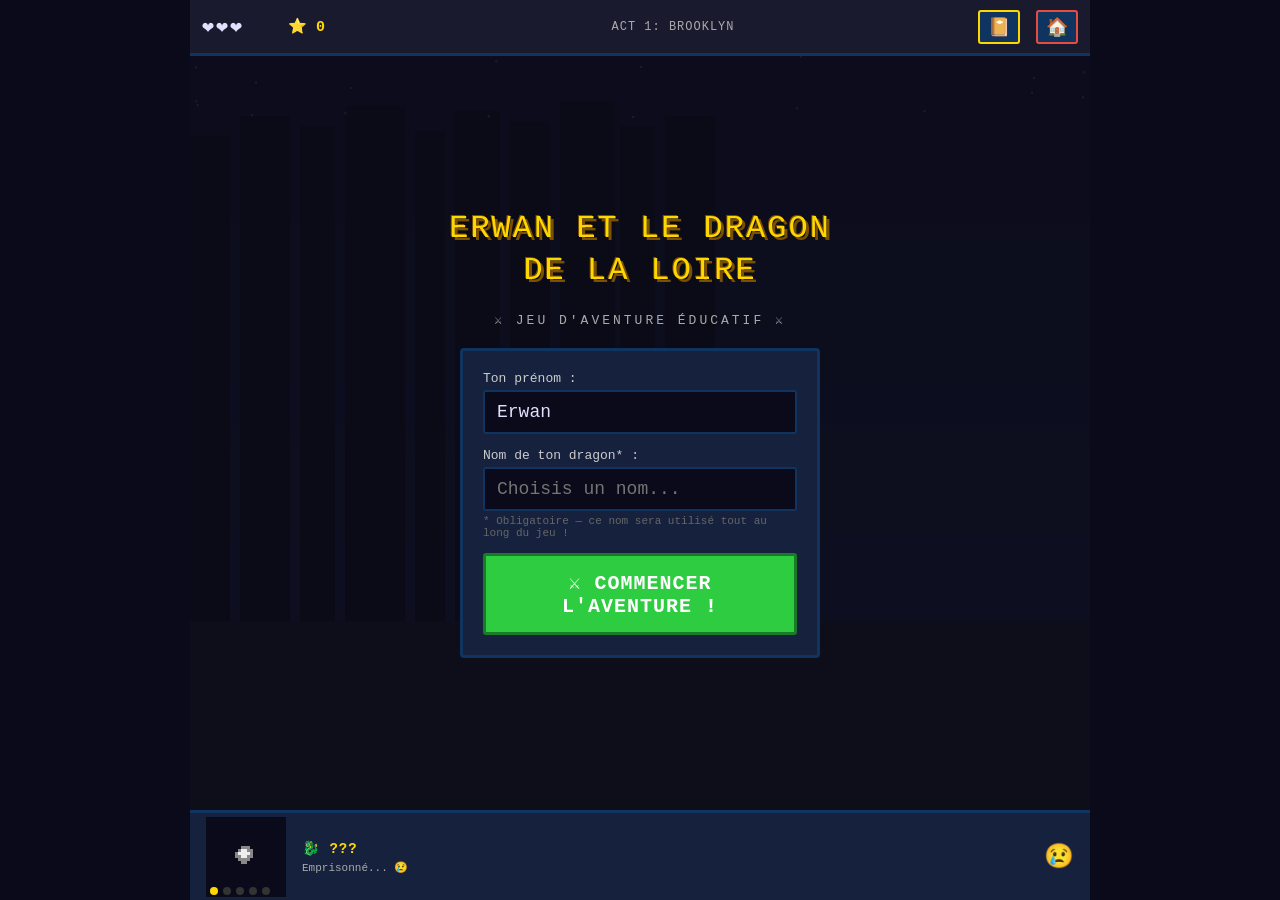
<file: index.html>
<!DOCTYPE html>
<html lang="fr">
<head>
  <meta charset="UTF-8">
  <meta name="viewport" content="width=device-width, initial-scale=1.0, user-scalable=no">
  <title>Erwan et le Dragon de la Loire</title>
  <style>
    /* ============================================================
   ERWAN ET LE DRAGON DE LA LOIRE — Styles
   Pixel art / 16-bit arcade aesthetic
   ============================================================ */

*, *::before, *::after { box-sizing: border-box; margin: 0; padding: 0; }

:root {
  --pixel-green: #2ecc40;
  --pixel-dark-green: #1a7a28;
  --pixel-gold: #ffd700;
  --pixel-blue: #006bff;
  --pixel-orange: #ff6b00;
  --pixel-red: #e74c3c;
  --pixel-purple: #9b59b6;
  --pixel-dark: #1a1a2e;
  --pixel-panel: #16213e;
  --pixel-border: #0f3460;
  --pixel-text: #e0e0ff;
  --font-pixel: 'Courier New', 'Lucida Console', monospace;
  --hud-height: 56px;
  --dragon-panel-height: 90px;
}

html, body {
  width: 100%; height: 100%;
  background: #0a0a1a;
  overflow: hidden;
  font-family: var(--font-pixel);
  color: var(--pixel-text);
  -webkit-text-size-adjust: 100%;
}

#game-root {
  position: fixed; inset: 0;
  display: flex; flex-direction: column;
  background: #0a0a1a;
  max-width: 900px;
  margin: 0 auto;
}

/* ── HUD ──────────────────────────────────────────────── */
#hud {
  flex-shrink: 0;
  height: var(--hud-height);
  background: var(--pixel-dark);
  border-bottom: 3px solid var(--pixel-border);
  display: flex; align-items: center;
  padding: 0 12px; gap: 16px;
  z-index: 100;
}
#hud-hearts { font-size: 20px; letter-spacing: 2px; min-width: 70px; }
#hud-stars  { color: var(--pixel-gold); font-size: 15px; font-weight: bold; min-width: 80px; }
#hud-act    { flex: 1; text-align: center; font-size: 12px; color: #aaa; text-transform: uppercase; letter-spacing: 1px; }
#btn-journal, #btn-home {
  background: var(--pixel-border);
  border: 2px solid var(--pixel-gold);
  color: var(--pixel-gold);
  font-family: var(--font-pixel);
  font-size: 18px;
  padding: 4px 8px;
  cursor: pointer;
  border-radius: 3px;
  transition: background 0.15s;
}
#btn-journal:hover { background: #0f3460; }
#btn-home { border-color: #e74c3c; color: #e74c3c; }
#btn-home:hover { background: #2a0a0a; }

/* ── MAIN CANVAS AREA ─────────────────────────────────── */
#canvas-area {
  flex: 1;
  position: relative;
  overflow: hidden;
}
#main-canvas {
  display: block;
  width: 100%; height: 100%;
  image-rendering: pixelated;
  image-rendering: crisp-edges;
}

/* ── DRAGON PANEL ─────────────────────────────────────── */
#dragon-panel {
  flex-shrink: 0;
  height: var(--dragon-panel-height);
  background: var(--pixel-panel);
  border-top: 3px solid var(--pixel-border);
  display: flex; align-items: center;
  padding: 8px 16px; gap: 16px;
  z-index: 100;
}
#dragon-canvas {
  width: 80px; height: 80px;
  image-rendering: pixelated;
  image-rendering: crisp-edges;
  flex-shrink: 0;
}
#dragon-info { flex: 1; }
#dragon-name-display {
  font-size: 14px; color: var(--pixel-gold);
  font-weight: bold; letter-spacing: 1px;
  margin-bottom: 4px;
}
#dragon-status { font-size: 11px; color: #aaa; }
#dragon-mood { font-size: 24px; }

/* ── UI OVERLAY (screens on top of canvas) ────────────── */
#ui-overlay {
  position: absolute; inset: 0;
  display: flex; align-items: center; justify-content: center;
  pointer-events: none;
  z-index: 50;
}
#ui-overlay.active { pointer-events: all; }

/* ── SCREENS ──────────────────────────────────────────── */
.screen {
  display: none;
  width: 100%; height: 100%;
  flex-direction: column;
  align-items: center; justify-content: center;
  padding: 16px;
  background: rgba(10,10,26,0.92);
  animation: fadeIn 0.3s ease;
}
.screen.visible { display: flex; }

@keyframes fadeIn { from { opacity: 0; transform: translateY(8px); } to { opacity: 1; transform: none; } }

/* ── START SCREEN ─────────────────────────────────────── */
#screen-start { gap: 20px; }

.pixel-title {
  font-size: clamp(18px, 4vw, 32px);
  color: var(--pixel-gold);
  text-align: center;
  text-shadow: 3px 3px 0 #7a4f00, -1px -1px 0 #7a4f00;
  letter-spacing: 2px;
  line-height: 1.3;
  animation: titlePulse 2s ease-in-out infinite;
}
@keyframes titlePulse {
  0%, 100% { text-shadow: 3px 3px 0 #7a4f00, 0 0 20px rgba(255,215,0,0.3); }
  50%       { text-shadow: 3px 3px 0 #7a4f00, 0 0 40px rgba(255,215,0,0.7); }
}

.pixel-subtitle { font-size: 13px; color: #aaa; letter-spacing: 3px; text-transform: uppercase; }

.start-form {
  display: flex; flex-direction: column; gap: 14px;
  width: 100%; max-width: 360px;
  background: var(--pixel-panel);
  border: 3px solid var(--pixel-border);
  padding: 20px; border-radius: 4px;
}
.start-form label { font-size: 13px; color: #ccc; margin-bottom: 4px; display: block; }
.pixel-input {
  width: 100%;
  background: #0a0a1a;
  border: 2px solid var(--pixel-border);
  color: var(--pixel-text);
  font-family: var(--font-pixel);
  font-size: 18px;
  padding: 10px 12px;
  border-radius: 3px;
  outline: none;
  transition: border-color 0.2s;
}
.pixel-input:focus { border-color: var(--pixel-gold); }

/* ── BUTTONS ──────────────────────────────────────────── */
.btn {
  font-family: var(--font-pixel);
  font-size: 16px;
  padding: 12px 24px;
  border: 3px solid;
  cursor: pointer;
  border-radius: 3px;
  transition: transform 0.1s, opacity 0.1s;
  min-height: 48px;
  letter-spacing: 1px;
  font-weight: bold;
}
.btn:active { transform: scale(0.96); }
.btn-primary {
  background: var(--pixel-green);
  border-color: var(--pixel-dark-green);
  color: #fff;
  width: 100%;
  font-size: 20px;
  padding: 14px;
}
.btn-primary:hover { background: #27ae38; }
.btn-secondary {
  background: var(--pixel-border);
  border-color: #1a4a80;
  color: var(--pixel-text);
}
.btn-secondary:hover { background: #1a4a80; }
.btn-small {
  font-size: 12px;
  padding: 8px 16px;
  min-height: 36px;
}
/* ── DIALOGUE BOX ─────────────────────────────────────── */
.dialogue-box {
  background: var(--pixel-panel);
  border: 3px solid var(--pixel-border);
  border-radius: 4px;
  padding: 16px 20px;
  max-width: 520px;
  width: 100%;
  position: relative;
}
.dialogue-box::before {
  content: '';
  position: absolute; top: -2px; left: -2px; right: -2px; bottom: -2px;
  border: 1px solid rgba(255,215,0,0.2);
  border-radius: 4px;
  pointer-events: none;
}
.dialogue-speaker {
  font-size: 12px; color: var(--pixel-gold);
  text-transform: uppercase; letter-spacing: 2px;
  margin-bottom: 8px;
}
.dialogue-text {
  font-size: 15px; line-height: 1.6;
  color: var(--pixel-text);
}

/* ── FLAG ANNOUNCEMENT ────────────────────────────────── */
#flag-announce {
  position: fixed; inset: 0;
  display: flex; align-items: center; justify-content: center;
  background: rgba(10,10,26,0.85);
  z-index: 200;
  pointer-events: none;
  opacity: 0;
  transition: opacity 0.2s;
}
#flag-announce.show { opacity: 1; }
#flag-emoji { font-size: 100px; animation: flagBounce 0.5s ease; }
@keyframes flagBounce {
  0%   { transform: scale(0.5); }
  70%  { transform: scale(1.15); }
  100% { transform: scale(1); }
}

/* ── EXERCISE PANEL ───────────────────────────────────── */
#screen-exercise {
  justify-content: flex-start;
  overflow-y: auto;
  padding-top: 12px;
  padding-bottom: 12px;
}
#exercise-panel {
  width: 100%; max-width: 560px;
  background: var(--pixel-panel);
  border: 3px solid var(--pixel-border);
  border-radius: 4px;
  padding: 20px;
  display: flex; flex-direction: column; gap: 16px;
}
.exercise-title {
  font-size: 13px; color: var(--pixel-gold);
  text-transform: uppercase; letter-spacing: 2px;
  border-bottom: 1px solid var(--pixel-border);
  padding-bottom: 8px;
}
.exercise-question {
  font-size: 16px; line-height: 1.6;
  color: var(--pixel-text);
}
.exercise-feedback {
  font-size: 14px; min-height: 22px;
  text-align: center; font-weight: bold;
  transition: color 0.2s;
}
.feedback-correct { color: var(--pixel-green); }
.feedback-wrong   { color: var(--pixel-orange); }
.feedback-hint    { color: #aaa; font-style: italic; }

/* ── MCQ CHOICES ──────────────────────────────────────── */
.choices-grid {
  display: grid;
  gap: 10px;
}
.choices-grid.cols-2 { grid-template-columns: 1fr 1fr; }
.choices-grid.cols-3 { grid-template-columns: 1fr 1fr 1fr; }
.choices-grid.cols-4 { grid-template-columns: 1fr 1fr; }

.choice-btn {
  font-family: var(--font-pixel);
  background: #0a0a1a;
  border: 2px solid var(--pixel-border);
  color: var(--pixel-text);
  padding: 12px 8px;
  font-size: 14px;
  cursor: pointer;
  border-radius: 3px;
  min-height: 50px;
  transition: border-color 0.15s, background 0.15s;
  text-align: center;
  line-height: 1.3;
}
.choice-btn:hover  { border-color: var(--pixel-blue); background: #0d0d2b; }
.choice-btn.correct { border-color: var(--pixel-green); background: #0a2a0a; color: var(--pixel-green); }
.choice-btn.wrong   { border-color: var(--pixel-red);   background: #2a0a0a; color: var(--pixel-red); }
.choice-btn:disabled { cursor: not-allowed; opacity: 0.7; }

/* ── TEXT INPUT EXERCISES ─────────────────────────────── */
.fill-blank-area {
  display: flex; flex-wrap: wrap; gap: 8px; align-items: center;
  font-size: 18px; line-height: 2;
}
.fill-word { color: var(--pixel-gold); }
.fill-input {
  font-family: var(--font-pixel);
  background: #0a0a1a;
  border: 0; border-bottom: 3px solid var(--pixel-gold);
  color: var(--pixel-text);
  font-size: 18px;
  width: 120px;
  padding: 4px 6px;
  outline: none;
  text-align: center;
  /* Mobile: ensure tappable and keyboard appears */
  touch-action: auto;
  -webkit-user-select: text;
  user-select: text;
  -webkit-appearance: none;
}
.full-input-area { display: flex; gap: 8px; width: 100%; }
.full-input {
  font-family: var(--font-pixel);
  flex: 1;
  background: #0a0a1a;
  border: 2px solid var(--pixel-border);
  color: var(--pixel-text);
  font-size: 18px;
  padding: 10px 12px;
  border-radius: 3px;
  outline: none;
  touch-action: auto;
  -webkit-user-select: text;
  user-select: text;
  -webkit-appearance: none;
}
.full-input:focus { border-color: var(--pixel-gold); }

/* Ensure all inputs inside exercises work on touch */
#exercise-panel input,
#exercise-panel textarea {
  touch-action: auto;
  -webkit-user-select: text;
  user-select: text;
  pointer-events: all;
  position: relative;
  z-index: 10;
}

/* ── DRAG DROP WORD ORDER ─────────────────────────────── */
.drag-zone {
  min-height: 60px;
  border: 2px dashed var(--pixel-border);
  border-radius: 4px;
  padding: 8px;
  display: flex; flex-wrap: wrap; gap: 8px; align-items: center;
}
.drag-zone.target-zone { background: rgba(0,107,255,0.05); }
.drag-word {
  font-family: var(--font-pixel);
  background: var(--pixel-blue);
  color: #fff;
  padding: 8px 12px;
  border-radius: 3px;
  font-size: 15px;
  cursor: grab;
  user-select: none;
  border: 2px solid #0050cc;
  transition: transform 0.1s;
  touch-action: none;
}
.drag-word:active { cursor: grabbing; transform: scale(1.05); }
.drag-word.dragging { opacity: 0.4; }

/* ── NUMBER INPUT ─────────────────────────────────────── */
.numpad-area { display: flex; flex-direction: column; gap: 12px; align-items: center; }
.numpad-display {
  font-size: 28px; color: var(--pixel-gold);
  background: #0a0a1a;
  border: 2px solid var(--pixel-border);
  padding: 10px 20px;
  min-width: 120px;
  text-align: center;
  border-radius: 3px;
  letter-spacing: 4px;
}
.numpad-grid {
  display: grid;
  grid-template-columns: repeat(3, 1fr);
  gap: 8px;
  max-width: 220px;
}
.numpad-btn {
  font-family: var(--font-pixel);
  background: var(--pixel-border);
  border: 2px solid #1a4a80;
  color: var(--pixel-text);
  font-size: 20px;
  padding: 14px;
  cursor: pointer;
  border-radius: 3px;
  min-height: 52px;
  transition: background 0.1s;
}
.numpad-btn:hover  { background: #1a4a80; }
.numpad-btn:active { transform: scale(0.94); }

/* ── CELEBRATION ──────────────────────────────────────── */
#celebration {
  position: fixed; inset: 0;
  pointer-events: none;
  z-index: 300;
  overflow: hidden;
}
.confetti-particle {
  position: absolute;
  width: 10px; height: 10px;
  border-radius: 2px;
  animation: confettiFall linear forwards;
}
@keyframes confettiFall {
  0%   { transform: translateY(-20px) rotate(0deg); opacity: 1; }
  100% { transform: translateY(100vh) rotate(720deg); opacity: 0; }
}

/* ── GAME OVER SCREEN ─────────────────────────────────── */
#screen-gameover {
  gap: 20px; text-align: center;
  background: rgba(40,0,0,0.95);
}
.gameover-title { font-size: 28px; color: var(--pixel-red); animation: titlePulse 1.5s infinite; }

/* ── JOURNAL SCREEN ───────────────────────────────────── */
#screen-journal {
  gap: 16px; overflow-y: auto;
  background: rgba(10,15,30,0.97);
}
.journal-scroll {
  width: 100%; max-width: 540px;
  background: var(--pixel-panel);
  border: 3px solid var(--pixel-border);
  padding: 20px;
  border-radius: 4px;
  max-height: 60vh;
  overflow-y: auto;
}
.journal-entry {
  padding: 6px 0;
  border-bottom: 1px solid var(--pixel-border);
  font-size: 14px; line-height: 1.5;
}
.journal-entry-label { color: var(--pixel-gold); font-size: 11px; text-transform: uppercase; letter-spacing: 1px; }

/* ── MINI MAP ─────────────────────────────────────────── */
#mini-map-canvas {
  width: 100%; max-width: 400px;
  border: 3px solid var(--pixel-border);
  image-rendering: pixelated;
}

/* ── SCENE NARRATION ──────────────────────────────────── */
.narration-screen {
  display: flex; flex-direction: column;
  align-items: center; justify-content: center;
  gap: 20px; padding: 20px;
  width: 100%; height: 100%;
}
.scene-canvas-container {
  width: 100%; max-width: 520px;
  aspect-ratio: 2/1;
  position: relative;
}
.scene-canvas {
  width: 100%; height: 100%;
  image-rendering: pixelated;
  border: 3px solid var(--pixel-border);
}

/* ── RESPONSIVE ───────────────────────────────────────── */
@media (max-width: 480px) {
  :root { --hud-height: 48px; --dragon-panel-height: 76px; }
  .pixel-title { font-size: 16px; }
  .btn { font-size: 14px; padding: 10px 18px; }
  .choice-btn { font-size: 13px; padding: 10px 6px; }
  .exercise-question { font-size: 14px; }
  .dialogue-text { font-size: 13px; }
}

/* ── SCROLLBARS ───────────────────────────────────────── */
::-webkit-scrollbar { width: 6px; }
::-webkit-scrollbar-track { background: var(--pixel-dark); }
::-webkit-scrollbar-thumb { background: var(--pixel-border); border-radius: 3px; }

/* ── TRANSITIONS ──────────────────────────────────────── */
.slide-in  { animation: slideIn 0.4s ease; }
.slide-out { animation: slideOut 0.4s ease; }
@keyframes slideIn  { from { opacity: 0; transform: translateX(40px); } to { opacity: 1; transform: none; } }
@keyframes slideOut { from { opacity: 1; transform: none; } to { opacity: 0; transform: translateX(-40px); } }

/* ── LOADING / TRANSITION OVERLAY ─────────────────────── */
#transition-overlay {
  position: fixed; inset: 0;
  background: #0a0a1a;
  z-index: 400;
  display: flex; align-items: center; justify-content: center;
  opacity: 0; pointer-events: none;
  transition: opacity 0.4s;
}
#transition-overlay.show { opacity: 1; pointer-events: all; }
.transition-icon { font-size: 64px; animation: spinBounce 0.8s infinite; }
@keyframes spinBounce {
  0%, 100% { transform: scale(1) rotate(0deg); }
  50%       { transform: scale(1.2) rotate(20deg); }
}

  </style>
</head>
<body>

<!-- ═══════════════════════════════════════════════════════════
     GAME ROOT
═══════════════════════════════════════════════════════════ -->
<div id="game-root">

  <!-- HUD -->
  <div id="hud">
    <div id="hud-hearts">❤️❤️❤️</div>
    <div id="hud-stars">⭐ 0</div>
    <div id="hud-act">Prêt à l'aventure !</div>
    <button id="btn-journal" onclick="showJournal()" title="Journal de bord">📔</button>
    <button id="btn-home" onclick="confirmRestart()" title="Recommencer depuis le début">🏠</button>
  </div>

  <!-- Confirm restart modal -->
  <div id="confirm-modal" style="display:none;position:fixed;inset:0;background:rgba(0,0,0,0.85);
    z-index:600;align-items:center;justify-content:center;">
    <div style="background:#16213e;border:3px solid #e74c3c;border-radius:4px;padding:24px;
      max-width:320px;width:90%;display:flex;flex-direction:column;gap:16px;text-align:center;">
      <div style="font-size:22px;">🏠</div>
      <div style="font-size:15px;line-height:1.6;color:#e0e0ff;">
        Tu veux vraiment recommencer depuis le début ?<br>
        <span style="color:#e74c3c;font-size:13px;">Ta progression sera perdue.</span>
      </div>
      <div style="display:flex;gap:10px;">
        <button class="btn btn-secondary" style="flex:1;font-size:14px;"
          onclick="document.getElementById('confirm-modal').style.display='none'">
          ← Continuer
        </button>
        <button class="btn btn-primary" style="flex:1;font-size:14px;background:#e74c3c;border-color:#c0392b;"
          onclick="document.getElementById('confirm-modal').style.display='none';restartGame()">
          Recommencer ✓
        </button>
      </div>
    </div>
  </div>

  <!-- Main canvas + UI overlay -->
  <div id="canvas-area">
    <canvas id="main-canvas"></canvas>

    <div id="ui-overlay" class="active">

      <!-- ── START SCREEN ───────────────────────────────── -->
      <div class="screen visible" id="screen-start">
        <div class="pixel-title">ERWAN ET LE DRAGON<br>DE LA LOIRE</div>
        <div class="pixel-subtitle">⚔️ Jeu d'Aventure Éducatif ⚔️</div>

        <div class="start-form">
          <div>
            <label for="input-player">Ton prénom :</label>
            <input class="pixel-input" id="input-player" type="text" value="Erwan" maxlength="20" autocomplete="off">
          </div>
          <div>
            <label for="input-dragon">Nom de ton dragon* :</label>
            <input class="pixel-input" id="input-dragon" type="text" placeholder="Choisis un nom..." maxlength="20" autocomplete="off">
            <div style="font-size:11px;color:#666;margin-top:4px;">* Obligatoire — ce nom sera utilisé tout au long du jeu !</div>
          </div>
          <button class="btn btn-primary" onclick="startGame()">⚔️ COMMENCER L'AVENTURE !</button>
        </div>
      </div>

      <!-- ── NARRATION SCREEN ──────────────────────────── -->
      <div class="screen" id="screen-narration">
        <div class="narration-screen">
          <div class="scene-canvas-container">
            <canvas class="scene-canvas" id="scene-canvas"></canvas>
          </div>
          <div class="dialogue-box">
            <div class="dialogue-speaker" id="narr-speaker"></div>
            <div class="dialogue-text" id="narr-text"></div>
          </div>
          <button class="btn btn-secondary" id="narr-next">Continuer ▶</button>
        </div>
      </div>

      <!-- ── EXERCISE SCREEN ───────────────────────────── -->
      <div class="screen" id="screen-exercise">
        <div id="exercise-panel"></div>
      </div>

      <!-- ── MINI-GAME SCREEN ──────────────────────────── -->
      <div class="screen" id="screen-minigame">
        <div style="width:100%;max-width:560px;display:flex;flex-direction:column;gap:10px;height:100%;">
          <div id="mg-title" style="font-size:18px;color:#ffd700;text-align:center;padding:8px;"></div>
          <div id="mg-instr" style="font-size:13px;color:#aaa;text-align:center;"></div>
          <canvas id="minigame-canvas" style="flex:1;width:100%;border:3px solid #0f3460;image-rendering:pixelated;"></canvas>
        </div>
      </div>

      <!-- ── JOURNAL SCREEN ───────────────────────────── -->
      <div class="screen" id="screen-journal">
        <div style="width:100%;max-width:560px;display:flex;flex-direction:column;gap:12px;height:100%;padding:12px 0;">
          <div class="pixel-title" style="font-size:20px;">📔 Journal de bord</div>

          <!-- Write area always visible at top -->
          <div style="background:#0d1a2e;border:2px solid #ffd700;border-radius:4px;padding:12px;">
            <div style="font-size:12px;color:#ffd700;margin-bottom:8px;text-transform:uppercase;letter-spacing:1px;">✏️ Écris une nouvelle note :</div>
            <textarea id="journal-write-input"
              placeholder="Écris ici ce que tu veux garder en mémoire..."
              style="width:100%;min-height:80px;background:#0a0a1a;border:2px solid #0f3460;
                     color:#e0e0ff;font-family:'Courier New',monospace;font-size:16px;
                     padding:10px;border-radius:3px;resize:vertical;outline:none;
                     touch-action:auto;-webkit-user-select:text;user-select:text;
                     display:block;box-sizing:border-box;"></textarea>
            <button class="btn btn-primary" onclick="addJournalNote()"
              style="margin-top:8px;width:100%;font-size:15px;padding:12px;">
              💾 Ajouter au journal
            </button>
          </div>

          <!-- Entries list -->
          <div style="font-size:12px;color:#aaa;text-transform:uppercase;letter-spacing:1px;">📜 Tes notes :</div>
          <div class="journal-scroll" style="flex:1;overflow-y:auto;">
            <div id="journal-list"></div>
          </div>

          <button class="btn btn-secondary" onclick="closeJournal()">← Retour à l'aventure</button>
        </div>
      </div>

      <!-- ── GAME OVER SCREEN ──────────────────────────── -->
      <div class="screen" id="screen-gameover">
        <div class="gameover-title">💔 Courage chevalier !</div>
        <div class="dialogue-box" style="text-align:center;">
          <p style="margin-bottom:12px;">Tu as perdu tous tes cœurs...<br>Mais un chevalier ne renonce jamais !</p>
          <div id="gameover-stars" style="font-size:20px;color:#ffd700;margin-bottom:16px;"></div>
        </div>
        <button class="btn btn-primary" onclick="restartGame()">🔄 Recommencer l'aventure !</button>
      </div>

      <!-- ── EPILOGUE SCREEN ──────────────────────────── -->
      <div class="screen" id="screen-epilogue">
        <div style="width:100%;max-width:600px;overflow-y:auto;display:flex;flex-direction:column;gap:16px;padding:8px;">
          <div class="pixel-title">🎉 VICTOIRE !</div>

          <div class="dialogue-box" style="text-align:center;">
            <div style="font-size:15px;line-height:1.8;color:#ffd700;">
              🏅 PARCHEMIN DU SACRE 🏅
            </div>
            <div style="font-size:16px;margin-top:12px;line-height:1.8;">
              <strong id="epilogue-player" style="color:#ffd700;"></strong>,<br>
              Chevalier de Brooklyn,<br>
              Sauveur de <strong id="epilogue-dragon" style="color:#2ecc40;"></strong>,<br>
              est sacré<br>
              <strong style="font-size:18px;color:#ffd700;">Grand Chevalier de Bretagne !</strong>
            </div>
          </div>

          <div class="dialogue-box" style="text-align:center;">
            <div style="color:#ffd700;font-size:18px;">⭐ Score final : <strong id="epilogue-stars"></strong> étoiles Knicks !</div>
            <div style="color:#aaa;font-size:13px;margin-top:8px;">Tu es un vrai champion !</div>
          </div>

          <div class="dialogue-box">
            <div style="color:#ffd700;font-size:14px;margin-bottom:10px;">📔 TON JOURNAL DE BORD COMPLET :</div>
            <div id="epilogue-journal" style="max-height:200px;overflow-y:auto;"></div>
          </div>

          <button class="btn btn-primary" onclick="restartGame()">🔄 Rejouer une nouvelle aventure !</button>
        </div>
      </div>

    </div><!-- /ui-overlay -->
  </div><!-- /canvas-area -->

  <!-- Dragon panel -->
  <div id="dragon-panel">
    <canvas id="dragon-canvas" width="80" height="80" style="width:80px;height:80px;"></canvas>
    <div id="dragon-info">
      <div id="dragon-name-display">🐉 ???</div>
      <div id="dragon-status">En attente du chevalier...</div>
    </div>
    <div id="dragon-mood">😴</div>
  </div>

</div><!-- /game-root -->

<!-- Flag announcement overlay -->
<div id="flag-announce">
  <div id="flag-emoji">🇫🇷</div>
</div>

<!-- Celebration layer -->
<div id="celebration"></div>

<!-- Transition overlay -->
<div id="transition-overlay">
  <div class="transition-icon" id="transition-icon">✈️</div>
</div>

<script>

/* ═══ audio.js ═══ */
/* ============================================================
   AUDIO ENGINE — Web Audio API, 8-bit sounds
   ============================================================ */

const Audio8bit = (() => {
  let ctx = null;

  function getCtx() {
    if (!ctx) ctx = new (window.AudioContext || window.webkitAudioContext)();
    if (ctx.state === 'suspended') ctx.resume();
    return ctx;
  }

  function beep({ freq = 440, type = 'square', duration = 0.15, vol = 0.18, delay = 0, sweep = null }) {
    const c = getCtx();
    const osc = c.createOscillator();
    const gain = c.createGain();
    osc.connect(gain);
    gain.connect(c.destination);
    osc.type = type;
    const t = c.currentTime + delay;
    osc.frequency.setValueAtTime(freq, t);
    if (sweep) osc.frequency.linearRampToValueAtTime(sweep, t + duration);
    gain.gain.setValueAtTime(vol, t);
    gain.gain.exponentialRampToValueAtTime(0.001, t + duration);
    osc.start(t);
    osc.stop(t + duration + 0.02);
  }

  const sounds = {
    correct() {
      beep({ freq: 523, duration: 0.1 });
      beep({ freq: 659, duration: 0.1, delay: 0.1 });
      beep({ freq: 784, duration: 0.2, delay: 0.2 });
    },
    wrong() {
      beep({ freq: 220, type: 'sawtooth', duration: 0.2, vol: 0.12 });
      beep({ freq: 165, type: 'sawtooth', duration: 0.25, delay: 0.2, vol: 0.1 });
    },
    click() {
      beep({ freq: 440, duration: 0.06, vol: 0.1 });
    },
    star() {
      beep({ freq: 880, duration: 0.08, vol: 0.15 });
      beep({ freq: 1100, duration: 0.08, delay: 0.08, vol: 0.15 });
    },
    heartLost() {
      beep({ freq: 330, type: 'sawtooth', duration: 0.15, vol: 0.2 });
      beep({ freq: 220, type: 'sawtooth', duration: 0.3, delay: 0.15, vol: 0.18 });
    },
    levelUp() {
      [523, 659, 784, 1047].forEach((f, i) =>
        beep({ freq: f, duration: 0.12, delay: i * 0.1, vol: 0.2 }));
    },
    bossDead() {
      const notes = [523, 659, 784, 659, 784, 1047, 784, 1047, 1319];
      notes.forEach((f, i) => beep({ freq: f, duration: 0.14, delay: i * 0.1, vol: 0.2 }));
    },
    langFR() {
      beep({ freq: 350, duration: 0.12, vol: 0.15 });
      beep({ freq: 440, duration: 0.12, delay: 0.12, vol: 0.15 });
    },
    langEN() {
      beep({ freq: 550, duration: 0.12, vol: 0.15 });
      beep({ freq: 660, duration: 0.12, delay: 0.12, vol: 0.15 });
    },
    dragonGrow() {
      beep({ freq: 220, type: 'triangle', duration: 0.5, sweep: 440, vol: 0.25 });
    },
    fanfare() {
      const m = [392, 392, 392, 311, 466, 392, 311, 466, 392];
      m.forEach((f, i) => beep({ freq: f, duration: 0.18, delay: i * 0.18, vol: 0.2 }));
    },
    transition() {
      beep({ freq: 660, duration: 0.08, vol: 0.1 });
      beep({ freq: 880, duration: 0.08, delay: 0.1, vol: 0.1 });
    },
    pop() {
      beep({ freq: 700 + Math.random() * 200, type: 'square', duration: 0.04, vol: 0.12 });
    },
    typewriterTick() {
      beep({ freq: 750 + Math.random() * 150, type: 'square', duration: 0.018, vol: 0.035 });
    },
    magic() {
      [1047, 1319, 1568, 2093].forEach((f, i) =>
        beep({ freq: f, type: 'sine', duration: 0.1, delay: i * 0.07, vol: 0.15 }));
    },
    drumRoll() {
      for (let i = 0; i < 10; i++)
        beep({ freq: 120, type: 'sawtooth', duration: 0.06, delay: i * 0.06, vol: 0.14 - i * 0.01 });
    },
    cheer() {
      [523, 659, 784, 1047, 1319, 1568].forEach((f, i) =>
        beep({ freq: f, duration: 0.12, delay: i * 0.08, vol: 0.2 }));
    },
  };

  return { play: (name) => { try { sounds[name]?.(); } catch(e) {} } };
})();


/* ═══ sprites.js ═══ */
/* ============================================================
   SPRITE & PIXEL ART ENGINE
   All art drawn on Canvas using 2D color arrays.
   ============================================================ */

const Sprites = (() => {

  // ── Color palette shorthand ──────────────────────────────
  const _ = null; // transparent
  const K = '#111'; const W = '#eee'; const R = '#e74c3c';
  const G = '#2ecc40'; const DG = '#1a7a28'; const LG = '#90ee90';
  const B = '#006bff'; const LB = '#5dade2'; const DB = '#003580';
  const Y = '#ffd700'; const O = '#ff6b00'; const P = '#9b59b6';
  const BR = '#8b4513'; const SK = '#ffdbac'; const GR = '#888';
  const DGR = '#444'; const WH = '#fff'; const BK = '#222d';

  // ── Draw helper ──────────────────────────────────────────
  function draw(ctx, grid, x, y, scale = 3) {
    grid.forEach((row, r) => row.forEach((c, col) => {
      if (c !== _) { ctx.fillStyle = c; ctx.fillRect(x + col*scale, y + r*scale, scale, scale); }
    }));
  }

  // ── ERWAN — 12×16 green knight ───────────────────────────
  const ERWAN = [
    [_,_,_,DGR,DGR,DGR,DGR,_,_,_,_,_],
    [_,_,DGR,G,  G,  G,  G,DGR,_,_,_,_],
    [_,_,DGR,SK, SK, SK, SK,DGR,_,_,_,_],
    [_,_,_,DGR,SK, SK,DGR,_,_,_,_,_],
    [_,_,_,DG, G,  G,  DG,_,_,_,_,_],
    [_,DG,DG,G,  G,  G,  G, DG,DG,_,_,_],
    [_,G, G, G,  Y,  Y,  G,  G, G, _,_,_],
    [_,G, G, G,  G,  G,  G,  G, G, _,_,_],
    [_,G, G, G,  G,  G,  G,  G, G, _,_,_],
    [_,DG,G, Y,  G,  G,  Y,  G,DG,_,_,_],
    [_,_,DG,DG, G,  G, DG,DG,_,_,_,_],
    [_,_,G,  G,  DG,DG, G, G, _,_,_,_],
    [_,_,G,  G,  _,  _,  G, G, _,_,_,_],
    [_,_,DG,DG, _,  _,  DG,DG,_,_,_,_],
    [_,_,Y,  Y,  _,  _,  Y, Y, _,_,_,_],
    [_,_,GR, GR, _,  _,  GR,GR,_,_,_,_],
  ];

  // ── BAT mascot — 6×5 ────────────────────────────────────
  const BAT = [
    [_,K,K,K,K,_],
    [K,K,GR,GR,K,K],
    [K,GR,W, W, GR,K],
    [_,K,K, K, K,_],
    [_,K,_,  _,K,_],
  ];

  // ── DRAGON stages ────────────────────────────────────────
  // Stage 0: tiny grey (imprisoned)
  const DRAGON_0 = [
    [_,_,GR,GR,GR,_],
    [_,GR,W, W, GR,GR],
    [GR,W, W, W, W, GR],
    [GR,GR,W, W,GR,GR],
    [_,GR,GR,GR,GR,_],
    [_,_,GR,GR,_,_],
  ];
  // Stage 1: small, green tint
  const DRAGON_1 = [
    [_,_,LG,LG,LG,_,_],
    [_,LG,G,  G,  G, LG,_],
    [LG,G, W,  W,  G, G, LG],
    [G, G, G,  G,  G, G, G],
    [_,G, G,  G,  G, G,_],
    [_,_,G,  LG, G,_,_],
    [_,_,DG,DG, DG,_,_],
  ];
  // Stage 2: medium, more colors
  const DRAGON_2 = [
    [_,DG,G,  Y,  G, DG,_,_],
    [DG,G, G,  G,  G,  G, DG,_],
    [G, G, W,  W,  W,  G,  G, _],
    [G, Y, G,  G,  G,  Y,  G, _],
    [G, G, G,  G,  G,  G,  G, _],
    [_,G, DG,G,  G, DG,G, _],
    [_,DG,DG,G,  G, DG,DG,_],
    [_,_,DG,DG,DG,DG,_,_],
  ];
  // Stage 3: large, colorful
  const DRAGON_3 = [
    [_,_,O,  DG,DG,DG,O,  _,_],
    [_,DG,G,  G,  G,  G,  G, DG,_],
    [DG,G, G,  W,  W,  W,  G, G, DG],
    [G, G, Y,  W,  W,  W,  Y, G, G],
    [G, G, G,  G,  G,  G,  G, G, G],
    [G, O, G,  G,  G,  G,  G, O, G],
    [DG,G, DG,G,  G,  G, DG,G, DG],
    [_,DG,DG,DG,G,  DG,DG,DG,_],
    [_,_,DG,DG,DG,DG,DG,_,_],
  ];
  // Stage 4: majestic
  const DRAGON_4 = [
    [_,O,  O,  DG,DG,DG,DG,O,  O, _],
    [O,DG,G,  G,  Y,  Y,  G,  G, DG,O],
    [DG,G, G,  Y,  W,  W,  Y,  G, G, DG],
    [G, G, Y,  W,  W,  W,  W,  Y, G, G],
    [G, G, G,  G,  W,  W,  G,  G, G, G],
    [G, O, G,  G,  G,  G,  G,  G, O, G],
    [G, G, O,  G,  G,  G,  G,  O, G, G],
    [DG,G, G, DG,G,  G, DG,G,  G, DG],
    [_,DG,DG,DG,DG,DG,DG,DG,DG,_],
    [_,_,DG,DG,DG,DG,DG,DG,_,_],
  ];
  const DRAGONS = [DRAGON_0, DRAGON_1, DRAGON_2, DRAGON_3, DRAGON_4];

  // ── Grandparents ─────────────────────────────────────────
  const PAPI = [
    [_,_,BR,BR,BR,BR,_],
    [_,BR,W,  W,  W,  BR,_],
    [_,_,SK, SK, SK,_,_],
    [_,_,SK, SK, SK,_,_],
    [_,_,GR,GR, GR,_,_],
    [_,B, B,  B,  B, B,_],
    [_,B, B,  B,  B, B,_],
    [_,_,GR,_,  GR,_,_],
    [_,_,BR,_,  BR,_,_],
  ];
  const MAMINETTE = [
    [_,_,Y,  Y,  Y,_,_],
    [_,Y,W,  W,  W,Y,_],
    [_,_,SK, SK, SK,_,_],
    [_,_,SK, SK, SK,_,_],
    [_,_,GR,GR, GR,_,_],
    [_,R, R,  R,  R, R,_],
    [_,R, R,  R,  R, R,_],
    [_,_,GR,_,  GR,_,_],
    [_,_,R,  _,  R, _,_],
  ];
  const MAMIYA = [
    [_,_,LG,LG,LG,_,_],
    [_,LG,W, W, W, LG,_],
    [_,_,SK,SK, SK,_,_],
    [_,_,SK,SK, SK,_,_],
    [_,_,GR,GR,GR,_,_],
    [_,G, G,  G,  G, G,_],
    [_,G, G,  G,  G, G,_],
    [_,_,GR,_,  GR,_,_],
    [_,_,G,  _,  G, _,_],
  ];
  const PAPOU = [
    [_,_,GR,GR,GR,_,_],
    [_,GR,W, W, W, GR,_],
    [_,_,SK,SK, SK,_,_],
    [_,_,SK,SK, SK,_,_],
    [_,_,GR,GR,GR,_,_],
    [_,BR,BR,BR,BR,BR,_],
    [_,BR,BR,BR,BR,BR,_],
    [_,_,GR,_,  GR,_,_],
    [_,_,BR,_,  BR,_,_],
  ];
  const RAPHAEL = [
    [_,_,Y,  Y,  Y,_,_],
    [_,Y,SK, SK, SK,Y,_],
    [_,_,SK, SK, SK,_,_],
    [_,_,_,  SK, _,_,_],
    [_,_,LB,LB,LB,_,_],
    [_,LB,LB,LB,LB,LB,_],
    [_,_,GR,_,  GR,_,_],
    [_,_,Y,  _,  Y, _,_],
  ];

  // ── GABRIEL, ADI, CLAIRE (kids) ──────────────────────────
  const GABRIEL = [
    [_,_,K,  K,  K,_,_],
    [_,K,SK, SK, SK,K,_],
    [_,_,SK, SK, SK,_,_],
    [_,_,_,SK,  _,_,_],
    [_,_,O, O,  O,_,_],
    [_,O, O, O,  O, O,_],
    [_,_,GR,_,  GR,_,_],
    [_,_,B,  _,  B, _,_],
  ];
  const ADI = [
    [_,_,BR,BR,BR,_,_],
    [_,BR,SK,SK, SK,BR,_],
    [_,_,SK,SK, SK,_,_],
    [_,_,_,SK,  _,_,_],
    [_,_,P, P,  P,_,_],
    [_,P, P, P,  P, P,_],
    [_,_,GR,_,  GR,_,_],
    [_,_,P,  _,  P, _,_],
  ];
  const CLAIRE = [
    [_,_,R,  R,  R,_,_],
    [_,R,SK, SK, SK,R,_],
    [_,_,SK, SK, SK,_,_],
    [_,_,_,SK,  _,_,_],
    [_,_,R, LG, R,_,_],
    [_,R, LG,LG,R, R,_],
    [_,_,GR,_,  GR,_,_],
    [_,_,R,  _,  R, _,_],
  ];

  // ── SORCIER MALFANG ──────────────────────────────────────
  const MALFANG = [
    [_,_,K,  K,  K,  K,  K,_,_],
    [_,K,P,  P,  P,  P,  P,K,_],
    [_,K,P,  GR, GR, GR, P,K,_],
    [_,_,K,  GR, GR, GR, K,_,_],
    [_,_,_,  K,  GR, K,  _,_,_],
    [_,K,K,  K,  P,  K,  K,K,_],
    [_,K,P,  P,  P,  P,  P,K,_],
    [_,K,P,  P,  P,  P,  P,K,_],
    [K,K,K,  P,  _,  P,  K,K,K],
    [K,_,K,  P,  _,  P,  K,_,K],
    [K,_,_,  K,  _,  K,  _,_,K],
  ];

  // ── MAMAN (mum from NYC) ─────────────────────────────────
  const MAMAN = [
    [_,_,P,  P,  P,_,_],
    [_,P,SK, SK, SK,P,_],
    [_,_,SK, SK, SK,_,_],
    [_,_,SK, SK, SK,_,_],
    [_,_,GR,GR, GR,_,_],
    [_,LB,LB,LB,LB,LB,_],
    [_,LB,LB,LB,LB,LB,_],
    [_,_,GR,_,  GR,_,_],
    [_,_,LB,_,  LB,_,_],
  ];
  // ── PAPA (dad from NYC) ──────────────────────────────────
  const PAPA = [
    [_,_,K,  K,  K,_,_],
    [_,K,SK, SK, SK,K,_],
    [_,_,SK, SK, SK,_,_],
    [_,_,SK, SK, SK,_,_],
    [_,_,GR,GR, GR,_,_],
    [_,B, B,  B,  B, B,_],
    [_,B, B,  B,  B, B,_],
    [_,_,GR,_,  GR,_,_],
    [_,_,K,  _,  K, _,_],
  ];

  // ── Backgrounds ──────────────────────────────────────────
  function drawBackground(ctx, W, H, type) {
    ctx.clearRect(0, 0, W, H);
    const drawPixelGround = (y, color) => {
      ctx.fillStyle = color;
      ctx.fillRect(0, y, W, H - y);
    };
    const drawSky = (color1, color2) => {
      const grad = ctx.createLinearGradient(0, 0, 0, H);
      grad.addColorStop(0, color1);
      grad.addColorStop(1, color2);
      ctx.fillStyle = grad;
      ctx.fillRect(0, 0, W, H);
    };

    switch (type) {
      case 'room':
        // Erwan's bedroom: walls, floor, desk, bed, Knicks poster
        ctx.fillStyle = '#2a1a3e'; ctx.fillRect(0, 0, W, H); // wall
        ctx.fillStyle = '#3a2a50'; ctx.fillRect(0, H*0.72, W, H*0.28); // floor
        // Knicks poster on wall (orange & blue)
        ctx.fillStyle = '#ff6b00';
        ctx.fillRect(W*0.1, H*0.08, W*0.22, H*0.32);
        ctx.fillStyle = '#006bff';
        ctx.fillRect(W*0.1, H*0.08, W*0.22, H*0.14);
        ctx.fillStyle = '#fff';
        ctx.font = `bold ${Math.floor(W*0.03)}px monospace`;
        ctx.textAlign = 'center';
        ctx.fillText('KNICKS', W*0.21, H*0.185);
        ctx.fillStyle = '#ffd700';
        ctx.font = `bold ${Math.floor(W*0.05)}px monospace`;
        ctx.fillText('NY', W*0.21, H*0.33);
        // Desk
        ctx.fillStyle = '#7a5020'; ctx.fillRect(W*0.55, H*0.55, W*0.38, H*0.06);
        ctx.fillStyle = '#5a3a18'; ctx.fillRect(W*0.56, H*0.61, W*0.05, H*0.12);
        ctx.fillRect(W*0.86, H*0.61, W*0.05, H*0.12);
        // Book on desk
        ctx.fillStyle = '#e74c3c'; ctx.fillRect(W*0.62, H*0.47, W*0.1, H*0.09);
        ctx.fillStyle = '#c0392b'; ctx.fillRect(W*0.62, H*0.47, W*0.01, H*0.09);
        // Parchemin (scroll)
        ctx.fillStyle = '#f5deb3'; ctx.fillRect(W*0.74, H*0.46, W*0.12, H*0.1);
        ctx.fillStyle = '#d4a040';
        ctx.font = `${Math.floor(W*0.025)}px monospace`;
        ctx.fillText('📜', W*0.8, H*0.515);
        // Bed
        ctx.fillStyle = '#1a5a9a'; ctx.fillRect(W*0.04, H*0.58, W*0.38, H*0.16);
        ctx.fillStyle = '#fff'; ctx.fillRect(W*0.04, H*0.58, W*0.38, H*0.05);
        ctx.fillStyle = '#2ecc40'; ctx.fillRect(W*0.04, H*0.63, W*0.38, H*0.04);
        // Window with city view
        ctx.fillStyle = '#1a3a6a'; ctx.fillRect(W*0.38, H*0.1, W*0.16, H*0.25);
        ctx.fillStyle = '#fffde7';
        for (let s=0; s<5; s++) { ctx.fillRect(W*(0.4+s*0.025), H*0.12, 3, 3); }
        ctx.strokeStyle = '#888'; ctx.lineWidth = 2;
        ctx.strokeRect(W*0.38, H*0.1, W*0.16, H*0.25);
        ctx.beginPath(); ctx.moveTo(W*0.46, H*0.1); ctx.lineTo(W*0.46, H*0.35); ctx.stroke();
        break;

      case 'brooklyn':
        drawSky('#1a1a3e', '#2d4a7a');
        // Buildings silhouette
        ctx.fillStyle = '#111';
        [[0,80,40,H],[50,60,50,H],[110,70,35,H],[155,50,60,H],[225,75,30,H],
         [265,55,45,H],[320,65,40,H],[370,45,55,H],[430,70,35,H],[475,60,50,H]
        ].forEach(([x,y,w,h]) => ctx.fillRect(x, y, w, h));
        // Stars
        ctx.fillStyle = '#fffde7';
        for (let i=0; i<30; i++) {
          ctx.fillRect(Math.sin(i*37)*W/2+W/2, Math.sin(i*13)*50+10, 2, 2);
        }
        // Ground
        ctx.fillStyle = '#333';
        ctx.fillRect(0, H*0.75, W, H*0.25);
        break;

      case 'school':
        drawSky('#87ceeb', '#b0e2ff');
        ctx.fillStyle = '#c8e6c9';
        ctx.fillRect(0, H*0.7, W, H*0.3);
        // School building
        ctx.fillStyle = '#b05020';
        ctx.fillRect(W*0.2, H*0.3, W*0.6, H*0.45);
        ctx.fillStyle = '#8b3018';
        ctx.fillRect(W*0.15, H*0.2, W*0.7, H*0.12);
        // Windows
        ctx.fillStyle = '#aee';
        [[0.25,0.38],[0.45,0.38],[0.65,0.38],[0.25,0.55],[0.65,0.55]].forEach(([rx,ry]) => {
          ctx.fillRect(W*rx, H*ry, W*0.08, H*0.08);
        });
        // Sign
        ctx.fillStyle = '#fff';
        ctx.fillRect(W*0.33, H*0.24, W*0.34, H*0.07);
        ctx.fillStyle = '#333';
        ctx.font = `bold ${Math.floor(H*0.045)}px monospace`;
        ctx.textAlign = 'center';
        ctx.fillText('PS 58', W/2, H*0.3);
        break;

      case 'airport':
        drawSky('#c5e8f7', '#e8f4fc');
        ctx.fillStyle = '#ccc';
        ctx.fillRect(0, H*0.72, W, H*0.28);
        // Terminal
        ctx.fillStyle = '#e0e0e0';
        ctx.fillRect(0, H*0.35, W, H*0.4);
        ctx.fillStyle = '#aaa';
        ctx.fillRect(0, H*0.35, W, H*0.04);
        // Planes
        ctx.fillStyle = '#fff';
        ctx.fillRect(W*0.1, H*0.55, W*0.2, H*0.04);
        ctx.fillRect(W*0.6, H*0.58, W*0.18, H*0.04);
        break;

      case 'plane_interior':
        drawSky('#1a3a5c', '#2d5a8e');
        // Plane interior
        ctx.fillStyle = '#e8e8e8';
        ctx.fillRect(0, H*0.1, W, H*0.8);
        // Windows
        ctx.fillStyle = '#87ceeb';
        [0.15, 0.4, 0.65, 0.85].forEach(rx => {
          ctx.fillStyle = '#87ceeb';
          ctx.beginPath();
          ctx.ellipse(W*rx, H*0.25, W*0.06, H*0.1, 0, 0, Math.PI*2);
          ctx.fill();
          ctx.strokeStyle = '#aaa'; ctx.lineWidth = 2; ctx.stroke();
        });
        ctx.fillStyle = '#d0d0d0';
        ctx.fillRect(0, H*0.15, W, H*0.03);
        ctx.fillRect(0, H*0.82, W, H*0.03);
        break;

      case 'paris':
        drawSky('#87ceeb', '#c8e6f5');
        ctx.fillStyle = '#90c060';
        ctx.fillRect(0, H*0.72, W, H*0.28);
        // Eiffel Tower silhouette
        const tx = W*0.5;
        ctx.fillStyle = '#555';
        ctx.beginPath();
        ctx.moveTo(tx, H*0.05);
        ctx.lineTo(tx-W*0.02, H*0.35);
        ctx.lineTo(tx-W*0.12, H*0.72);
        ctx.lineTo(tx+W*0.12, H*0.72);
        ctx.lineTo(tx+W*0.02, H*0.35);
        ctx.closePath();
        ctx.fill();
        break;

      case 'road':
        drawSky('#87ceeb', '#c5e8ff');
        ctx.fillStyle = '#6aaa40';
        ctx.fillRect(0, H*0.55, W, H*0.45);
        ctx.fillStyle = '#888';
        ctx.fillRect(0, H*0.62, W, H*0.2);
        ctx.fillStyle = '#fff';
        for (let x=0; x<W; x+=40) ctx.fillRect(x, H*0.71, 20, 4);
        // Trees
        ctx.fillStyle = '#3a7a20';
        [0.1,0.3,0.7,0.9].forEach(rx => {
          ctx.fillRect(W*rx-5, H*0.42, 10, H*0.15);
          ctx.fillStyle = '#2a5a15';
          ctx.beginPath();
          ctx.arc(W*rx, H*0.4, W*0.04, 0, Math.PI*2);
          ctx.fill();
          ctx.fillStyle = '#3a7a20';
        });
        break;

      case 'castle':
        drawSky('#3a4a6a', '#6a7aa0');
        ctx.fillStyle = '#2a2a3a';
        ctx.fillRect(0, H*0.6, W, H*0.4);
        // Castle silhouette
        ctx.fillStyle = '#555568';
        // Main wall
        ctx.fillRect(W*0.1, H*0.3, W*0.8, H*0.35);
        // Towers
        [[0.08,0.15],[0.42,0.12],[0.7,0.18],[0.88,0.15]].forEach(([rx,ry]) => {
          ctx.fillRect(W*rx, H*ry, W*0.12, H*0.18);
          // Battlements
          for (let b=0; b<3; b++) {
            ctx.fillRect(W*rx + b*W*0.04, H*ry - H*0.04, W*0.025, H*0.04);
          }
        });
        // Gate
        ctx.fillStyle = '#1a1a2a';
        ctx.beginPath();
        ctx.arc(W*0.5, H*0.5, W*0.07, Math.PI, 0);
        ctx.fillRect(W*0.43, H*0.5, W*0.14, H*0.15);
        ctx.fill();
        // Moon
        ctx.fillStyle = '#fffde7';
        ctx.beginPath();
        ctx.arc(W*0.15, H*0.12, W*0.04, 0, Math.PI*2);
        ctx.fill();
        break;

      case 'brittany':
        drawSky('#87ceeb', '#b3d9f0');
        // Sea
        const seaGrad = ctx.createLinearGradient(0, H*0.5, 0, H);
        seaGrad.addColorStop(0, '#1a6fa0');
        seaGrad.addColorStop(1, '#0d4a6f');
        ctx.fillStyle = seaGrad;
        ctx.fillRect(0, H*0.5, W, H*0.5);
        // Waves
        ctx.strokeStyle = '#5ab0d4';
        ctx.lineWidth = 2;
        for (let w=0; w<4; w++) {
          ctx.beginPath();
          for (let x=0; x<W; x+=8) {
            ctx.lineTo(x, H*(0.55 + w*0.06) + Math.sin(x*0.05)*4);
          }
          ctx.stroke();
        }
        // Land
        ctx.fillStyle = '#5a8a30';
        ctx.fillRect(0, H*0.45, W, H*0.08);
        // House
        ctx.fillStyle = '#e8e0d0';
        ctx.fillRect(W*0.1, H*0.3, W*0.2, H*0.18);
        ctx.fillStyle = '#888';
        ctx.beginPath();
        ctx.moveTo(W*0.08, H*0.3);
        ctx.lineTo(W*0.2, H*0.18);
        ctx.lineTo(W*0.32, H*0.3);
        ctx.fill();
        break;

      default:
        ctx.fillStyle = '#1a1a2e';
        ctx.fillRect(0, 0, W, H);
    }
  }

  // ── Public draw API ──────────────────────────────────────
  function drawCharacter(ctx, name, x, y, scale=3, frame=0) {
    const spriteMap = {
      erwan: ERWAN, papi: PAPI, maminette: MAMINETTE,
      mamiya: MAMIYA, papou: PAPOU, raphael: RAPHAEL,
      gabriel: GABRIEL, adi: ADI, claire: CLAIRE, malfang: MALFANG,
      maman: MAMAN, papa: PAPA,
    };
    const s = spriteMap[name];
    if (!s) return;
    // Idle bob animation
    const bob = Math.sin(frame * 0.1) * (scale * 0.3) | 0;
    draw(ctx, s, x, y + bob, scale);
    // Draw bat for Erwan
    if (name === 'erwan') {
      draw(ctx, BAT, x + s[0].length * scale - scale, y + scale - (frame % 20 > 10 ? scale : 0), 2);
    }
  }

  function drawDragon(ctx, stage, x, y, scale=4, frame=0) {
    const s = DRAGONS[Math.min(stage, 4)];
    const bob = Math.sin(frame * 0.08) * (scale * 0.4) | 0;
    // Glow effect for freed dragon
    if (stage >= 2) {
      ctx.shadowColor = stage >= 4 ? '#ffd700' : '#2ecc40';
      ctx.shadowBlur = 8;
    }
    draw(ctx, s, x, y + bob, scale);
    ctx.shadowBlur = 0;
  }

  function drawFlag(ctx, lang, cx, cy) {
    if (lang === 'fr') {
      const w = 90, h = 60;
      ctx.fillStyle = '#002395'; ctx.fillRect(cx - w/2, cy - h/2, w/3, h);
      ctx.fillStyle = '#fff';    ctx.fillRect(cx - w/2 + w/3, cy - h/2, w/3, h);
      ctx.fillStyle = '#ED2939'; ctx.fillRect(cx - w/2 + 2*w/3, cy - h/2, w/3, h);
      ctx.strokeStyle = '#000'; ctx.lineWidth = 1; ctx.strokeRect(cx - w/2, cy - h/2, w, h);
    } else {
      const w = 90, h = 60;
      ctx.fillStyle = '#B22234'; ctx.fillRect(cx - w/2, cy - h/2, w, h);
      for (let s=0; s<6; s++) {
        if (s%2===0) { ctx.fillStyle = '#fff'; ctx.fillRect(cx - w/2, cy - h/2 + s*(h/7), w, h/7); }
      }
      ctx.fillStyle = '#3C3B6E'; ctx.fillRect(cx - w/2, cy - h/2, w*0.4, h*0.5);
    }
  }

  // ── 2CV vintage car ──────────────────────────────────────
  function drawCar(ctx, x, y, scale=3) {
    const car = [
      [_,_,GR,GR,GR,GR,GR,GR,_,_],
      [_,GR,Y,  Y,  Y,  Y,  Y,  Y, GR,_],
      [GR,Y, LB, LB, Y,  Y, LB, LB,Y, GR],
      [GR,Y, Y,  Y,  Y,  Y,  Y,  Y, Y, GR],
      [GR,Y, Y,  Y,  Y,  Y,  Y,  Y, Y, GR],
      [_,GR,K,  GR, GR, GR, GR, K,  GR,_],
      [_,_,K,  K,  _,  _,  K,  K,  _,_],
    ];
    draw(ctx, car, x, y, scale);
    // Wheels
    ctx.fillStyle = '#111';
    ctx.beginPath(); ctx.arc(x + 2*scale, y + 7*scale, scale*1.5, 0, Math.PI*2); ctx.fill();
    ctx.beginPath(); ctx.arc(x + 7*scale, y + 7*scale, scale*1.5, 0, Math.PI*2); ctx.fill();
  }

  // ── Stars / confetti animation helpers ───────────────────
  function spawnCelebration(container) {
    const colors = ['#ffd700','#ff6b00','#2ecc40','#006bff','#e74c3c','#9b59b6'];
    for (let i = 0; i < 30; i++) {
      const p = document.createElement('div');
      p.className = 'confetti-particle';
      p.style.cssText = `
        left: ${Math.random()*100}%;
        top: ${Math.random()*20}%;
        background: ${colors[i % colors.length]};
        animation-duration: ${0.8 + Math.random()*1.2}s;
        animation-delay: ${Math.random()*0.3}s;
        transform: rotate(${Math.random()*360}deg);
        width: ${6 + Math.random()*8}px;
        height: ${6 + Math.random()*8}px;
      `;
      container.appendChild(p);
      setTimeout(() => p.remove(), 2000);
    }
  }

  return { draw, drawCharacter, drawDragon, drawBackground, drawFlag, drawCar, spawnCelebration };
})();


/* ═══ engine.js ═══ */
/* ============================================================
   GAME ENGINE — State, Scene Management, Exercise System
   ============================================================ */

// ── Global Game State ────────────────────────────────────────
const GS = {
  playerName: 'Erwan',
  dragonName: '',
  stars: 0,
  hearts: 3,
  actIndex: 0,             // 0-4 = acts 1-5
  sceneQueue: [],          // upcoming scenes
  journal: [],             // { label, text }
  dragonStage: 0,          // 0-4
  frame: 0,
  paused: false,
  animFrame: null,
};

// ── DOM refs ─────────────────────────────────────────────────
const DOM = {};

// ── Initialize DOM refs ──────────────────────────────────────
function initDOM() {
  DOM.hudHearts  = document.getElementById('hud-hearts');
  DOM.hudStars   = document.getElementById('hud-stars');
  DOM.hudAct     = document.getElementById('hud-act');
  DOM.mainCanvas = document.getElementById('main-canvas');
  DOM.ctx        = DOM.mainCanvas.getContext('2d');
  DOM.dragonCanvas = document.getElementById('dragon-canvas');
  DOM.dragonCtx    = DOM.dragonCanvas.getContext('2d');
  DOM.dragonName   = document.getElementById('dragon-name-display');
  DOM.dragonStatus = document.getElementById('dragon-status');
  DOM.dragonMood   = document.getElementById('dragon-mood');
  DOM.uiOverlay    = document.getElementById('ui-overlay');
  DOM.flagAnnounce = document.getElementById('flag-announce');
  DOM.flagEmoji    = document.getElementById('flag-emoji');
  DOM.celebration  = document.getElementById('celebration');
  DOM.transOverlay = document.getElementById('transition-overlay');
  DOM.transIcon    = document.getElementById('transition-icon');
}

// ── HUD Update ───────────────────────────────────────────────
function updateHUD() {
  DOM.hudHearts.textContent = '❤️'.repeat(GS.hearts) + '🖤'.repeat(3 - GS.hearts);
  DOM.hudStars.textContent  = `⭐ ${GS.stars}`;
  const actNames = ['Act 1: Brooklyn','Act 2: Avion','Act 3: Paris','Act 4: Loire','Act 5: Bretagne'];
  DOM.hudAct.textContent = actNames[GS.actIndex] || '';
  // Dragon panel
  DOM.dragonName.textContent = GS.dragonName ? `🐉 ${GS.dragonName}` : '🐉 ???';
  const statuses = [
    'Emprisonné... 😢', 'Encore enchaîné... 😟', 'Un peu libre ! 😊',
    'Presque sauvé ! 😄', 'Libre et majestueux ! 🎉'
  ];
  DOM.dragonStatus.textContent = statuses[GS.dragonStage] || '';
  DOM.dragonMood.textContent = GS.dragonStage >= 2 ? '😊' : '😢';
}

// ── Dragon canvas render ─────────────────────────────────────
function renderDragonPanel() {
  const c = DOM.dragonCanvas;
  const ctx = DOM.dragonCtx;
  const SIZE = 80;
  c.width = SIZE; c.height = SIZE;
  ctx.fillStyle = '#0a0a1a';
  ctx.fillRect(0, 0, SIZE, SIZE);
  // Scale grows with stage so dragon looks bigger each time
  const scales = [3, 3, 4, 4, 5];
  const scale = scales[GS.dragonStage] || 3;
  // Center the sprite in the canvas
  const spriteW = (GS.dragonStage <= 1 ? 7 : GS.dragonStage === 2 ? 8 : GS.dragonStage === 3 ? 9 : 10) * scale;
  const spriteH = (GS.dragonStage <= 1 ? 7 : GS.dragonStage === 2 ? 8 : GS.dragonStage === 3 ? 9 : 10) * scale;
  const ox = Math.max(0, (SIZE - spriteW) / 2) | 0;
  const oy = Math.max(0, (SIZE - spriteH) / 2) | 0;
  Sprites.drawDragon(ctx, GS.dragonStage, ox, oy, scale, GS.frame);
  // Stage indicator dots
  for (let i = 0; i < 5; i++) {
    ctx.fillStyle = i <= GS.dragonStage ? '#ffd700' : '#333';
    ctx.beginPath();
    ctx.arc(8 + i * 13, SIZE - 6, 4, 0, Math.PI * 2);
    ctx.fill();
  }
}

// ── Main animation loop ──────────────────────────────────────
function gameLoop() {
  GS.frame++;
  resizeCanvas();
  renderDragonPanel();
  updateHUD();
  GS.animFrame = requestAnimationFrame(gameLoop);
}

function resizeCanvas() {
  const c = DOM.mainCanvas;
  const area = document.getElementById('canvas-area');
  if (c.width !== area.clientWidth || c.height !== area.clientHeight) {
    c.width  = area.clientWidth;
    c.height = area.clientHeight;
  }
}

// ── Screen management ────────────────────────────────────────
function showScreen(id) {
  document.querySelectorAll('.screen').forEach(s => s.classList.remove('visible'));
  DOM.uiOverlay.classList.add('active');
  const el = document.getElementById(id);
  if (el) el.classList.add('visible');
}
function hideAllScreens() {
  document.querySelectorAll('.screen').forEach(s => s.classList.remove('visible'));
  // keep active so overlay stays clickable when a minigame canvas is shown directly
}

// ── Flag announcement ────────────────────────────────────────
function showFlag(lang) {
  return new Promise(resolve => {
    DOM.flagEmoji.textContent = lang === 'fr' ? '🇫🇷' : '🇺🇸';
    DOM.flagAnnounce.classList.add('show');
    Audio8bit.play(lang === 'fr' ? 'langFR' : 'langEN');
    setTimeout(() => {
      DOM.flagAnnounce.classList.remove('show');
      setTimeout(resolve, 200);
    }, 1100);
  });
}

// ── Celebration ───────────────────────────────────────────────
function celebrate(addStars = 1) {
  GS.stars += addStars;
  Audio8bit.play('correct');
  Sprites.spawnCelebration(DOM.celebration);
  for (let i = 0; i < addStars; i++) {
    setTimeout(() => Audio8bit.play('star'), i * 100);
  }
}

// ── Heart loss ───────────────────────────────────────────────
function loseHeart() {
  if (GS.hearts <= 0) return;
  GS.hearts--;
  Audio8bit.play('heartLost');
  updateHUD();
  if (GS.hearts === 0) {
    setTimeout(() => showGameOver(), 600);
    return true; // game over
  }
  return false;
}

function showGameOver() {
  document.getElementById('gameover-stars').textContent = `⭐ ${GS.stars} étoiles Knicks !`;
  showScreen('screen-gameover');
}

// ── Transition overlay ────────────────────────────────────────
function doTransition(icon, duration = 1000) {
  return new Promise(resolve => {
    DOM.transIcon.textContent = icon;
    DOM.transOverlay.classList.add('show');
    Audio8bit.play('transition');
    setTimeout(() => {
      DOM.transOverlay.classList.remove('show');
      resolve();
    }, duration);
  });
}

// ── Dragon evolution ──────────────────────────────────────────
function evolveDragon() {
  if (GS.dragonStage < 4) {
    GS.dragonStage++;
    Audio8bit.play('dragonGrow');
    updateHUD();
  }
}

// ── Journal ────────────────────────────────────────────────────
function addToJournal(label, text) {
  if (text && text.trim()) GS.journal.push({ label, text: text.trim() });
}

let _journalPrev = null; // screen id shown before journal was opened

function refreshJournalList() {
  const list = document.getElementById('journal-list');
  if (!list) return;
  list.innerHTML = '';
  if (GS.journal.length === 0) {
    list.innerHTML = '<div class="journal-entry" style="color:#666;font-style:italic;">Aucune note encore... Commence à écrire ci-dessus !</div>';
  } else {
    GS.journal.forEach(entry => {
      const div = document.createElement('div');
      div.className = 'journal-entry';
      div.innerHTML = `<div class="journal-entry-label">${entry.label}</div><div>${entry.text}</div>`;
      list.appendChild(div);
    });
  }
}

function addJournalNote() {
  const inp = document.getElementById('journal-write-input');
  const text = inp ? inp.value.trim() : '';
  if (!text || text.length < 2) {
    inp && (inp.style.borderColor = '#e74c3c');
    return;
  }
  addToJournal('📝 Note libre', text);
  Audio8bit.play('correct');
  inp.value = '';
  inp.style.borderColor = '#2ecc40';
  setTimeout(() => { inp.style.borderColor = '#0f3460'; }, 1000);
  refreshJournalList();
}

function showJournal() {
  // Remember what was visible so we can restore it on close
  const current = document.querySelector('.screen.visible');
  _journalPrev = current ? current.id : null;
  refreshJournalList();
  showScreen('screen-journal');
}

function closeJournal() {
  if (_journalPrev) {
    // Restore previous screen (exercise, narration, etc.)
    showScreen(_journalPrev);
  } else {
    // Was on canvas/minigame — just hide journal, keep overlay active
    document.getElementById('screen-journal').classList.remove('visible');
  }
  _journalPrev = null;
}

// ── Exercise Engine ────────────────────────────────────────────
//
// exerciseDef = {
//   lang: 'fr' | 'en',
//   type: 'mcq' | 'fillblanks' | 'typing' | 'numpad' | 'dragdrop' | 'journal',
//   title: string,
//   question: string,
//   // MCQ:
//   choices: [{text, correct}],
//   // fillblanks: segments with gaps
//   segments: [{text, isBlank, answer}],
//   // typing: target string
//   answer: string,
//   // numpad: number answer
//   answer: number,
//   // dragdrop: words to order
//   words: string[], correctOrder: string[],
//   // journal: prompt, store in journal
//   journalLabel: string,
//   // on complete callback
//   onComplete: fn,
// }

let currentExercise = null;
let exerciseAttempts = 0;

function runExercise(def) {
  return new Promise(async resolve => {
    await showFlag(def.lang || 'fr');
    currentExercise = def;
    exerciseAttempts = 0;
    def._resolve = resolve;
    renderExercise(def);
    showScreen('screen-exercise');
  });
}

function renderExercise(def) {
  const panel = document.getElementById('exercise-panel');
  panel.innerHTML = `
    <div class="exercise-title">${def.title}</div>
    <div class="exercise-question">${def.question}</div>
    <div id="ex-content"></div>
    <div class="exercise-feedback" id="ex-feedback"></div>
    <div id="ex-actions"></div>
  `;
  const content = document.getElementById('ex-content');
  const actions = document.getElementById('ex-actions');

  switch (def.type) {
    case 'mcq':       renderMCQ(def, content); break;
    case 'fillblanks': renderFillBlanks(def, content, actions); break;
    case 'typing':    renderTyping(def, content, actions); break;
    case 'numpad':    renderNumpad(def, content, actions); break;
    case 'dragdrop':  renderDragDrop(def, content, actions); break;
    case 'journal':   renderJournal(def, content, actions); break;
  }
}

function setFeedback(msg, type = '') {
  const fb = document.getElementById('ex-feedback');
  if (fb) { fb.textContent = msg; fb.className = 'exercise-feedback feedback-' + type; }
}

// ── MCQ ───────────────────────────────────────────────────────
function renderMCQ(def, content) {
  const colMap = { 2:'cols-2', 3:'cols-3', 4:'cols-4' };
  const n = def.choices.length;
  const grid = document.createElement('div');
  grid.className = `choices-grid ${colMap[n] || 'cols-2'}`;
  def.choices.forEach((ch, i) => {
    const btn = document.createElement('button');
    btn.className = 'choice-btn';
    btn.textContent = ch.text;
    btn.onclick = () => handleMCQChoice(def, ch, btn, grid);
    grid.appendChild(btn);
  });
  content.appendChild(grid);
}

let mcqQueue = []; // for multi-question MCQ sequences
function handleMCQChoice(def, choice, btn, grid) {
  Audio8bit.play('click');
  const allBtns = grid.querySelectorAll('.choice-btn');
  allBtns.forEach(b => b.disabled = true);
  if (choice.correct) {
    btn.classList.add('correct');
    celebrate();
    setFeedback('✅ ' + (def.correctMsg || 'Bravo !'), 'correct');
    setTimeout(() => {
      if (def._mcqNext) def._mcqNext();
      else def._resolve();
    }, 900);
  } else {
    btn.classList.add('wrong');
    exerciseAttempts++;
    Audio8bit.play('wrong');
    const hints = ['Presque !', 'Encore un essai !', 'Tu y es presque !'];
    setFeedback('❌ ' + hints[Math.min(exerciseAttempts-1, 2)], 'wrong');
    if (exerciseAttempts >= 3) {
      // Show correct answer
      allBtns.forEach(b => {
        const ch = def.choices.find(c => c.text === b.textContent);
        if (ch?.correct) b.classList.add('correct');
      });
      setFeedback('💡 La bonne réponse est surlignée en vert.', 'hint');
      setTimeout(() => {
        loseHeart();
        if (GS.hearts > 0) {
          allBtns.forEach(b => { b.disabled = false; b.classList.remove('wrong','correct'); });
          exerciseAttempts = 0;
          if (def._mcqNext) def._mcqNext();
          else def._resolve();
        }
      }, 2000);
    } else {
      setTimeout(() => {
        allBtns.forEach(b => { b.disabled = false; b.classList.remove('wrong'); });
      }, 800);
    }
  }
}

// Multi-question MCQ: runs questions sequentially
function runMCQSequence(questions, title, lang) {
  return new Promise(resolve => {
    let qi = 0;
    function nextQ() {
      if (qi >= questions.length) { resolve(); return; }
      const q = questions[qi++];
      const def = { ...q, title, lang, type:'mcq' };
      def._resolve = resolve;
      def._mcqNext = nextQ;
      exerciseAttempts = 0;
      renderExercise(def);
      showScreen('screen-exercise');
    }
    nextQ();
  });
}

// ── Fill Blanks ───────────────────────────────────────────────
function renderFillBlanks(def, content, actions) {
  const area = document.createElement('div');
  area.className = 'fill-blank-area';
  const inputs = [];
  def.segments.forEach(seg => {
    if (seg.isBlank) {
      const inp = document.createElement('input');
      inp.className = 'fill-input';
      inp.style.width = Math.max(60, seg.answer.length * 18 + 20) + 'px';
      inp.dataset.answer = seg.answer.toLowerCase();
      inp.setAttribute('autocomplete','off');
      inp.setAttribute('autocapitalize','none');
      inputs.push(inp);
      area.appendChild(inp);
    } else {
      const span = document.createElement('span');
      span.className = 'fill-word';
      span.textContent = seg.text + ' ';
      area.appendChild(span);
    }
  });
  content.appendChild(area);

  const btn = document.createElement('button');
  btn.className = 'btn btn-primary';
  btn.textContent = 'Vérifier ✓';
  btn.style.marginTop = '12px';
  btn.onclick = () => checkFillBlanks(def, inputs);
  actions.appendChild(btn);

  if (inputs[0]) setTimeout(() => inputs[0].focus(), 100);
}

function checkFillBlanks(def, inputs) {
  let allOk = true;
  inputs.forEach(inp => {
    const val = inp.value.toLowerCase().replace(/\s+/g,'').normalize('NFD').replace(/[̀-ͯ]/g,'');
    const ans = inp.dataset.answer.normalize('NFD').replace(/[̀-ͯ]/g,'');
    if (val === ans) {
      inp.style.borderColor = '#2ecc40';
    } else {
      inp.style.borderColor = '#e74c3c';
      allOk = false;
    }
  });
  if (allOk) {
    celebrate();
    setFeedback('✅ Parfait !', 'correct');
    // Add to journal if requested
    if (def.journalLabel) {
      const fullText = def.segments.map(s => s.isBlank
        ? inputs.find(i => i.dataset.answer === s.answer.toLowerCase())?.value || s.answer
        : s.text
      ).join('');
      addToJournal(def.journalLabel, fullText);
    }
    setTimeout(() => def._resolve(), 900);
  } else {
    exerciseAttempts++;
    Audio8bit.play('wrong');
    const msgs = ['Presque !', 'Encore un essai !', 'Tu y es presque !'];
    setFeedback('❌ ' + msgs[Math.min(exerciseAttempts-1, 2)], 'wrong');
    if (exerciseAttempts >= 3) {
      inputs.forEach(inp => { inp.style.borderColor = '#ffd700'; inp.value = inp.dataset.answer; });
      setFeedback('💡 Voici la bonne réponse !', 'hint');
      setTimeout(() => { loseHeart(); if (GS.hearts > 0) def._resolve(); }, 2000);
    }
  }
}

// ── Typing ────────────────────────────────────────────────────
function renderTyping(def, content, actions) {
  const area = document.createElement('div');
  area.className = 'full-input-area';
  const inp = document.createElement('input');
  inp.className = 'full-input';
  inp.setAttribute('autocomplete','off');
  inp.setAttribute('autocapitalize','none');
  inp.placeholder = def.placeholder || '';
  if (def.hint) {
    const hint = document.createElement('div');
    hint.style.cssText = 'font-size:13px;color:#aaa;margin-bottom:6px;';
    hint.textContent = def.hint;
    content.appendChild(hint);
  }
  area.appendChild(inp);
  content.appendChild(area);

  const btn = document.createElement('button');
  btn.className = 'btn btn-primary';
  btn.textContent = 'Vérifier ✓';
  btn.style.marginTop = '12px';
  btn.onclick = () => checkTyping(def, inp);
  actions.appendChild(btn);
  inp.addEventListener('keydown', e => { if (e.key === 'Enter') checkTyping(def, inp); });
  setTimeout(() => inp.focus(), 100);
}

function checkTyping(def, inp) {
  const val = inp.value.trim().toLowerCase().normalize('NFD').replace(/[̀-ͯ]/g,'');
  const ans = def.answer.toLowerCase().normalize('NFD').replace(/[̀-ͯ]/g,'');
  const alts = (def.alternatives || []).map(a => a.toLowerCase().normalize('NFD').replace(/[̀-ͯ]/g,''));
  if (val === ans || alts.includes(val)) {
    inp.style.borderColor = '#2ecc40';
    celebrate();
    setFeedback('✅ Bravo !', 'correct');
    if (def.journalLabel) addToJournal(def.journalLabel, inp.value.trim());
    setTimeout(() => def._resolve(), 900);
  } else {
    exerciseAttempts++;
    inp.style.borderColor = '#e74c3c';
    Audio8bit.play('wrong');
    const msgs = ['Presque !', 'Encore un essai !', 'Tu y es presque !'];
    setFeedback('❌ ' + msgs[Math.min(exerciseAttempts-1, 2)], 'wrong');
    if (exerciseAttempts >= 3) {
      inp.value = def.answer;
      inp.style.borderColor = '#ffd700';
      setFeedback('💡 Voici la bonne réponse !', 'hint');
      setTimeout(() => { loseHeart(); if (GS.hearts > 0) def._resolve(); }, 2000);
    }
  }
}

// ── Numpad ────────────────────────────────────────────────────
function renderNumpad(def, content, actions) {
  const area = document.createElement('div');
  area.className = 'numpad-area';
  const display = document.createElement('div');
  display.className = 'numpad-display';
  display.textContent = '_';
  let current = '';

  const grid = document.createElement('div');
  grid.className = 'numpad-grid';
  ['7','8','9','4','5','6','1','2','3','⌫','0','✓'].forEach(k => {
    const btn = document.createElement('button');
    btn.className = 'numpad-btn';
    btn.textContent = k;
    btn.onclick = () => {
      Audio8bit.play('click');
      if (k === '⌫') { current = current.slice(0,-1); }
      else if (k === '✓') { checkNumpad(def, current, display); return; }
      else if (current.length < 6) { current += k; }
      display.textContent = current || '_';
    };
    grid.appendChild(btn);
  });

  area.appendChild(display);
  area.appendChild(grid);
  content.appendChild(area);
}

function checkNumpad(def, val, display) {
  const num = parseInt(val, 10);
  if (num === def.answer) {
    display.style.borderColor = '#2ecc40';
    celebrate();
    setFeedback('✅ ' + (def.correctMsg || 'Parfait !'), 'correct');
    setTimeout(() => def._resolve(), 900);
  } else {
    exerciseAttempts++;
    display.style.borderColor = '#e74c3c';
    Audio8bit.play('wrong');
    const msgs = ['Presque !', 'Encore un essai !', 'Tu y es presque !'];
    setFeedback('❌ ' + msgs[Math.min(exerciseAttempts-1, 2)], 'wrong');
    if (exerciseAttempts >= 3) {
      display.textContent = String(def.answer);
      display.style.borderColor = '#ffd700';
      setFeedback('💡 La bonne réponse est ' + def.answer, 'hint');
      setTimeout(() => { loseHeart(); if (GS.hearts > 0) def._resolve(); }, 2200);
    } else {
      setTimeout(() => { display.style.borderColor = ''; }, 600);
    }
  }
}

// ── Drag & Drop word ordering ─────────────────────────────────
function renderDragDrop(def, content, actions) {
  // Source zone (shuffled words)
  const srcZone  = document.createElement('div');
  srcZone.className = 'drag-zone';
  srcZone.id = 'dd-source';
  const destZone = document.createElement('div');
  destZone.className = 'drag-zone target-zone';
  destZone.id = 'dd-dest';

  const label1 = document.createElement('div');
  label1.style.cssText = 'font-size:12px;color:#aaa;margin-top:8px;';
  label1.textContent = '📦 Mots disponibles :';
  const label2 = document.createElement('div');
  label2.style.cssText = 'font-size:12px;color:#aaa;margin-top:12px;';
  label2.textContent = '✏️ Ta phrase :';

  content.appendChild(label1);
  content.appendChild(srcZone);
  content.appendChild(label2);
  content.appendChild(destZone);

  // Shuffle and render
  const shuffled = [...def.words].sort(() => Math.random() - 0.5);
  shuffled.forEach(w => srcZone.appendChild(makeWordChip(w, srcZone, destZone)));

  // Touch/mouse drag implementation
  let dragging = null, ghost = null, originZone = null;

  function makeWordChip(word, src, dest) {
    const chip = document.createElement('div');
    chip.className = 'drag-word';
    chip.textContent = word;
    chip.dataset.word = word;

    const startDrag = (clientX, clientY) => {
      dragging = chip;
      originZone = chip.parentElement;
      chip.classList.add('dragging');
      ghost = chip.cloneNode(true);
      ghost.style.cssText = `position:fixed;pointer-events:none;opacity:0.85;z-index:999;
        left:${clientX - 30}px;top:${clientY - 20}px;`;
      document.body.appendChild(ghost);
    };

    chip.addEventListener('mousedown', e => {
      e.preventDefault();
      Audio8bit.play('pop');
      startDrag(e.clientX, e.clientY);
    });
    chip.addEventListener('touchstart', e => {
      const t = e.touches[0];
      Audio8bit.play('pop');
      startDrag(t.clientX, t.clientY);
    }, { passive: true });

    return chip;
  }

  const moveGhost = (cx, cy) => {
    if (ghost) { ghost.style.left = cx - 30 + 'px'; ghost.style.top  = cy - 20 + 'px'; }
  };
  const endDrag = (cx, cy) => {
    if (!dragging) return;
    ghost?.remove(); ghost = null;
    dragging.classList.remove('dragging');
    const target = document.elementFromPoint(cx, cy)?.closest('.drag-zone');
    if (target && target !== dragging.parentElement) {
      target.appendChild(dragging);
    }
    dragging = null;
  };

  document.addEventListener('mousemove', e => moveGhost(e.clientX, e.clientY));
  document.addEventListener('mouseup',   e => endDrag(e.clientX, e.clientY));
  document.addEventListener('touchmove', e => {
    const t = e.touches[0]; moveGhost(t.clientX, t.clientY);
  }, { passive: true });
  document.addEventListener('touchend', e => {
    const t = e.changedTouches[0]; endDrag(t.clientX, t.clientY);
  });

  const btn = document.createElement('button');
  btn.className = 'btn btn-primary';
  btn.textContent = 'Vérifier ✓';
  btn.style.marginTop = '12px';
  btn.onclick = () => {
    const placed = [...destZone.querySelectorAll('.drag-word')].map(c => c.dataset.word);
    const correct = JSON.stringify(placed) === JSON.stringify(def.correctOrder);
    if (correct) {
      celebrate();
      setFeedback('✅ Parfaite phrase !', 'correct');
      setTimeout(() => def._resolve(), 900);
    } else {
      exerciseAttempts++;
      Audio8bit.play('wrong');
      const msgs = ['Presque !', 'Réessaie !', 'Tu y es presque !'];
      setFeedback('❌ ' + msgs[Math.min(exerciseAttempts-1, 2)], 'wrong');
      if (exerciseAttempts >= 3) {
        // Show correct order
        destZone.innerHTML = '';
        srcZone.innerHTML = '';
        def.correctOrder.forEach(w => {
          const chip = document.createElement('div');
          chip.className = 'drag-word';
          chip.textContent = w;
          chip.style.background = '#1a7a28';
          destZone.appendChild(chip);
        });
        setFeedback('💡 Voici la bonne ordre !', 'hint');
        setTimeout(() => { loseHeart(); if (GS.hearts > 0) def._resolve(); }, 2200);
      }
    }
  };
  actions.appendChild(btn);
}

// ── Journal entry ─────────────────────────────────────────────
function renderJournal(def, content, actions) {
  if (def.hint) {
    const h = document.createElement('div');
    h.style.cssText = 'color:#aaa;font-size:13px;margin-bottom:8px;';
    h.innerHTML = def.hint;
    content.appendChild(h);
  }
  const area = document.createElement('textarea');
  area.style.cssText = `width:100%;min-height:90px;background:#0a0a1a;border:2px solid #0f3460;
    color:#e0e0ff;font-family:'Courier New',monospace;font-size:16px;padding:10px;
    border-radius:3px;resize:vertical;outline:none;`;
  area.placeholder = def.placeholder || 'Écris ici...';
  content.appendChild(area);

  const btn = document.createElement('button');
  btn.className = 'btn btn-primary';
  btn.textContent = 'Enregistrer ✓';
  btn.style.marginTop = '12px';
  btn.onclick = () => {
    const val = area.value.trim();
    if (val.length < 2) {
      setFeedback('Écris quelque chose !', 'wrong');
      return;
    }
    addToJournal(def.journalLabel || 'Note', val);
    celebrate();
    setFeedback('✅ Super ! Enregistré dans ton journal.', 'correct');
    setTimeout(() => def._resolve(), 900);
  };
  actions.appendChild(btn);
  setTimeout(() => area.focus(), 100);
}

// ── Scene narration helper ─────────────────────────────────────
function runNarration(lines) {
  // lines: [{speaker, text, bg, characters:[{name,x,y}]}]
  return new Promise(resolve => {
    let idx = 0;
    const screen = document.getElementById('screen-narration');
    const sceneCanvas = document.getElementById('scene-canvas');
    const scCtx = sceneCanvas.getContext('2d');
    const speakerEl = document.getElementById('narr-speaker');
    const textEl    = document.getElementById('narr-text');
    const nextBtn   = document.getElementById('narr-next');

    function showLine() {
      if (idx >= lines.length) { resolve(); return; }
      const line = lines[idx];
      // Draw background
      sceneCanvas.width  = sceneCanvas.offsetWidth  || 400;
      sceneCanvas.height = sceneCanvas.offsetHeight || 200;
      const W = sceneCanvas.width, H = sceneCanvas.height;
      Sprites.drawBackground(scCtx, W, H, line.bg || 'brooklyn');
      // Draw characters
      (line.characters || []).forEach(ch => {
        const x = (ch.x || 0.5) * W - 24;
        const y = (ch.y || 0.6) * H - 48;
        if (ch.name === 'dragon') Sprites.drawDragon(scCtx, GS.dragonStage, x, y, 3, GS.frame);
        else Sprites.drawCharacter(scCtx, ch.name, x, y, 3, GS.frame);
      });

      // Play optional sound cue when the line appears
      if (line.sound) Audio8bit.play(line.sound);

      speakerEl.textContent = line.speaker || '';
      textEl.textContent    = '';
      // Typewriter effect
      let ci = 0;
      const txt = line.text;
      const iv = setInterval(() => {
        textEl.textContent = txt.slice(0, ++ci);
        if (ci % 4 === 0 && ci < txt.length) Audio8bit.play('typewriterTick');
        if (ci >= txt.length) clearInterval(iv);
      }, 28);

      nextBtn.onclick = () => { clearInterval(iv); textEl.textContent = txt; idx++; showLine(); };
    }

    showScreen('screen-narration');
    setTimeout(showLine, 50);
  });
}


/* ═══ act1-brooklyn.js ═══ */
/* ============================================================
   ACT 1 — BROOKLYN
   ============================================================ */

async function runAct1() {
  GS.actIndex = 0;
  await doTransition('🗽', 1200);

  // ── Scene 1.1 — Erwan's Room ─────────────────────────────
  await runNarration([
    {
      speaker: '📜 Parchemin magique',
      text: 'Un parchemin magique apparaît sur le bureau d\'Erwan... Il vient de Mamiya ! Sur le mur, le poster orange et bleu des Knicks te regarde.',
      bg: 'room',
      characters: [{ name:'erwan', x:0.5, y:0.65 }],
    },
    {
      speaker: '💌 Mamiya',
      text: `Un dragon bébé est emprisonné par le terrible Sorcier Malfang dans un château de la Loire. Toi seul peux le sauver, ${GS.playerName} ! Tu pars en France tout seul, comme un grand chevalier !`,
      bg: 'room',
      characters: [{ name:'erwan', x:0.5, y:0.65 }],
    },
  ]);

  // Exercise 1 — Reading FR (MCQ sequence)
  await runMCQSequence([
    {
      question: 'Sur le poster des Knicks dans ta chambre, de quelles couleurs est le maillot ?',
      choices: [
        { text: '🔴 Rouge et blanc', correct: false },
        { text: '🟠 Orange et bleu', correct: true  },
        { text: '🟢 Vert et noir',   correct: false },
      ],
      correctMsg: 'Oui ! Orange et bleu, les couleurs des New York Knicks !',
    },
    {
      question: 'Qui a envoyé le parchemin magique à Erwan ?',
      choices: [
        { text: 'Gabriel',         correct: false },
        { text: 'Mamiya',          correct: true  },
        { text: 'Papi Jean-Marie', correct: false },
      ],
      correctMsg: 'Oui ! C\'est Mamiya, la grand-mère de Bretagne !',
    },
    {
      question: 'Où est emprisonné le dragon ?',
      choices: [
        { text: 'À Brooklyn',                  correct: false },
        { text: 'Dans un château de la Loire', correct: true  },
        { text: 'En Bretagne',                 correct: false },
      ],
      correctMsg: 'Bravo ! Dans un château de la Loire !',
    },
  ], '📖 Lecture — La chambre d\'Erwan', 'fr');

  // Exercise 2 — Math FR
  await runExercise({
    lang: 'fr',
    type: 'numpad',
    title: '🔢 Calcul — Le sac de voyage',
    question: `Tu prépares ton sac pour la grande aventure ! Tu as 12 étoiles Knicks dans ta chambre, tu en mets 7 dans ton sac. Combien en reste-t-il dans ta chambre ?`,
    answer: 5,
    correctMsg: '12 − 7 = 5. Exactement !',
  });

  // ── Scene 1.2 — PS58, au revoir les amis ─────────────────
  await runNarration([
    {
      speaker: '🏫 Devant PS58',
      text: 'Gabriel, Adi et Claire attendent devant l\'école PS58. Ils veulent dire au revoir à leur ami chevalier !',
      bg: 'school',
      characters: [
        { name:'gabriel', x:0.3, y:0.65 },
        { name:'adi',     x:0.5, y:0.65 },
        { name:'claire',  x:0.7, y:0.65 },
      ],
    },
    {
      speaker: '🛡️ Gabriel',
      text: 'Je te donne mon bouclier magique ! Il a la toile de Spider-Man dessus. Et j\'ai écrit un message pour toi sur ce bout de papier !',
      bg: 'school',
      characters: [{ name:'gabriel', x:0.4, y:0.65 }, { name:'erwan', x:0.65, y:0.65 }],
    },
    {
      speaker: '🧣 Adi',
      text: 'Et moi je te donne ma cape violette ! Elle te rendra invisible si tu as peur.',
      bg: 'school',
      characters: [{ name:'adi', x:0.35, y:0.65 }, { name:'erwan', x:0.65, y:0.65 }],
    },
    {
      speaker: '🧪 Claire',
      text: 'Et voilà une fiole de courage ! Bois-la si le sorcier te fait peur. Bon voyage !',
      bg: 'school',
      characters: [{ name:'claire', x:0.35, y:0.65 }, { name:'erwan', x:0.65, y:0.65 }],
    },
  ]);

  // Exercise 3 — Writing FR (fill blanks — exact quotes)
  await runExercise({
    lang: 'fr',
    type: 'fillblanks',
    title: '✏️ Écriture — Ce qu\'ont dit tes amis',
    question: 'Rappelle-toi ce que t\'ont dit tes amis ! Complète leurs paroles :',
    segments: [
      { text: 'Gabriel : "J\'ai écrit un ', isBlank: false },
      { text: 'message', isBlank: true, answer: 'message' },
      { text: ' pour toi !"', isBlank: false },
      { text: ' — Adi : "Elle te rendra ', isBlank: false },
      { text: 'invisible', isBlank: true, answer: 'invisible' },
      { text: ' !"', isBlank: false },
      { text: ' — Claire : "Bon ', isBlank: false },
      { text: 'voyage', isBlank: true, answer: 'voyage' },
      { text: ' !"', isBlank: false },
    ],
  });

  // Exercise 3b — Type school name
  await runExercise({
    lang: 'fr',
    type: 'typing',
    title: '✏️ Écriture — Ton école',
    question: 'Comment s\'appelle ton école à Brooklyn ? Tape son nom :',
    answer: 'PS58',
    alternatives: ['ps 58', 'ps58', 'P.S. 58'],
    placeholder: 'Tape le nom de l\'école...',
    hint: '💡 C\'est PS suivi d\'un nombre...',
  });

  // Exercise 4 — Reading FR (drag-drop)
  await runExercise({
    lang: 'fr',
    type: 'dragdrop',
    title: '📖 Message de Gabriel — Remet les mots en ordre',
    question: 'Gabriel t\'a écrit un message sur un bout de papier ! Remets les mots dans le bon ordre pour lire sa phrase :',
    words: ['Tu', 'vas', 'sauver', 'le', 'dragon,', 'brave', 'chevalier', '!'],
    correctOrder: ['Tu', 'vas', 'sauver', 'le', 'dragon,', 'brave', 'chevalier', '!'],
  });

  // Mini celebration — fanfare joue dès l'affichage de la scène
  await runNarration([
    {
      speaker: '🎺 Au revoir !',
      text: 'Gabriel, Adi et Claire font coucou et sautent de joie. Le chevalier Erwan part à l\'aventure !',
      bg: 'school',
      sound: 'fanfare',
      characters: [
        { name:'gabriel', x:0.2, y:0.65 },
        { name:'adi',     x:0.4, y:0.65 },
        { name:'claire',  x:0.6, y:0.65 },
        { name:'erwan',   x:0.82, y:0.65 },
      ],
    },
  ]);
  evolveDragon(); // stage 0 → 1

  await runAct2();
}


/* ═══ act2-airplane.js ═══ */
/* ============================================================
   ACT 2 — JFK AIRPORT & THE AIRPLANE
   ============================================================ */

async function runAct2() {
  GS.actIndex = 1;
  await doTransition('✈️', 1200);

  // ── Scene 2.1 — JFK Airport ─────────────────────────────
  await runNarration([
    {
      speaker: '🗽 Aéroport JFK',
      text: `Te voilà à l'aéroport JFK — tout seul, comme un vrai chevalier ! Des panneaux partout, des avions partout... C'est grand comme ta salle de classe fois mille !`,
      bg: 'airport',
      characters: [{ name:'erwan', x:0.5, y:0.65 }],
    },
    {
      speaker: '📋 Mission',
      text: 'Tu dois trouver ta porte d\'embarquement. Lis bien les panneaux !',
      bg: 'airport',
      characters: [{ name:'erwan', x:0.5, y:0.65 }],
    },
  ]);

  // Exercise 5 — Reading FR (airport signs)
  await runMCQSequence([
    {
      question: 'Tu cherches ton avion qui part. Quel panneau dois-tu suivre ?',
      choices: [
        { text: '🧳 ARRIVÉES',  correct: false },
        { text: '🛫 DÉPARTS',   correct: true  },
        { text: '🚌 NAVETTES',  correct: false },
      ],
      correctMsg: 'DÉPARTS ! C\'est là que partent les avions !',
    },
    {
      question: 'Ton billet dit "PORTE 23". Quel panneau suis-tu maintenant ?',
      choices: [
        { text: 'Zone B — Portes 40-60', correct: false },
        { text: 'Zone A — Portes 1-30',  correct: true  },
        { text: 'Bagages perdus',        correct: false },
      ],
      correctMsg: 'Zone A, portes 1-30 ! La porte 23 est là !',
    },
  ], '📖 Lecture — Panneaux de l\'aéroport JFK 🇫🇷', 'fr');

  // Exercise 6 — Math EN (first English exercise!)
  await runNarration([
    {
      speaker: '📢 Attention !',
      text: 'Le panneau de l\'aéroport est en anglais ! Le drapeau américain va apparaître — c\'est le signal !',
      bg: 'airport',
      characters: [{ name:'erwan', x:0.5, y:0.65 }],
    },
  ]);

  await runExercise({
    lang: 'en',
    type: 'numpad',
    title: '🔢 Math — Flight Time 🇺🇸',
    question: 'Your flight leaves at 6:00pm. It is now 3:30pm. How many minutes until your flight?',
    answer: 150,
    correctMsg: '3:30pm to 6:00pm = 2 hours 30 min = 150 minutes!',
  });

  // Exercise 7 — Writing EN (complex: name + destination)
  await runExercise({
    lang: 'en',
    type: 'fillblanks',
    title: '✏️ Writing — Check-in 🇺🇸',
    question: 'Complete the check-in screen with your name and your destination:',
    segments: [
      { text: 'PASSENGER: ', isBlank: false },
      { text: GS.playerName.toUpperCase(), isBlank: true, answer: GS.playerName.toUpperCase() },
      { text: ' — DESTINATION: ', isBlank: false },
      { text: 'PARIS', isBlank: true, answer: 'PARIS' },
      { text: ' — GATE: 23', isBlank: false },
    ],
  });

  // ── Scene 2.2 — In the Airplane ─────────────────────────
  await runNarration([
    {
      speaker: '✈️ Dans l\'avion',
      text: 'L\'avion décolle ! New York disparaît sous les nuages. Erwan regarde par le hublot. C\'est la troisième fois qu\'il prend l\'avion tout seul !',
      bg: 'plane_interior',
      characters: [{ name:'erwan', x:0.5, y:0.65 }],
    },
    {
      speaker: '👨‍✈️ Steward',
      text: '"Would you like something to drink, young man?" — Le steward parle anglais ! Erwan répond poliment en français.',
      bg: 'plane_interior',
      characters: [{ name:'erwan', x:0.6, y:0.65 }],
    },
    {
      speaker: `⚔️ ${GS.playerName}`,
      text: '"Oui merci, un jus d\'orange s\'il vous plaît !" Le steward sourit et apporte le jus. Bravo le chevalier !',
      bg: 'plane_interior',
      characters: [{ name:'erwan', x:0.5, y:0.65 }],
    },
  ]);

  // Exercise 8 — Journal FR
  await runExercise({
    lang: 'fr',
    type: 'journal',
    title: '📔 Journal de bord — Dans l\'avion',
    question: 'Écris dans ton journal de bord ! Décris ce que tu vois et ce que tu ressens :',
    hint: `💡 Tu peux écrire : "Je suis dans l'avion au-dessus de l'Atlantique. Par le hublot, je vois les nuages. Je ressens... Je pense à ${GS.dragonName} qui m'attend..."`,
    placeholder: `Je suis dans l'avion au-dessus de l'Atlantique. Par le hublot, je vois...`,
    journalLabel: '✈️ Dans l\'avion',
  });

  // Exercise 9 — Math FR (flight duration)
  await runExercise({
    lang: 'fr',
    type: 'numpad',
    title: '🔢 Calcul — Durée du vol',
    question: 'L\'avion part à 18h (heure de New York) et atterrit à 1h du matin (heure de New York). Combien d\'heures dure le vol ?',
    answer: 7,
    correctMsg: 'De 18h à 1h du matin = 7 heures de vol !',
  });

  // Mini-game: Catch cloud syllables to spell the dragon's name
  await runCloudGame();

  Audio8bit.play('cheer');
  await runAct3();
}

// ── Mini-game: Cloud syllable catcher ────────────────────────
function runCloudGame() {
  return new Promise(resolve => {
    showScreen('screen-minigame');
    const screen = document.getElementById('screen-minigame');

    const canvas  = document.getElementById('minigame-canvas');
    const ctx     = canvas.getContext('2d');
    const titleEl = document.getElementById('mg-title');
    const instrEl = document.getElementById('mg-instr');

    // Build target word (dragon name or DRAGON if short)
    const target = (GS.dragonName || 'DRAGON').toUpperCase().split('');
    let collected = [];
    titleEl.textContent = '🌤️ Mini-jeu : Attrape les nuages !';
    instrEl.textContent = `Attrape les lettres dans l'ordre pour écrire : ${target.join(' - ')}`;

    const clouds = [];
    let tick = 0;

    function spawnCloud() {
      const idx = collected.length;
      if (idx >= target.length) return;
      // Only spawn the next needed letter
      clouds.push({
        x: Math.random() * (canvas.width - 80) + 40,
        y: -40,
        letter: target[idx],
        speed: 0.8 + Math.random() * 0.8,
        isNext: true,
      });
      // Decoys
      for (let i = 0; i < 2; i++) {
        const decoy = 'ABCDEFGHIJKLMNOPQRSTUVWXYZ'[Math.floor(Math.random()*26)];
        clouds.push({
          x: Math.random() * (canvas.width - 80) + 40,
          y: -40 - i * 50,
          letter: decoy,
          speed: 0.5 + Math.random(),
          isNext: false,
        });
      }
    }

    function drawCloud(x, y, letter, isNext) {
      ctx.fillStyle = isNext ? '#fff9c4' : '#e0e0e0';
      ctx.beginPath();
      ctx.ellipse(x, y, 36, 22, 0, 0, Math.PI*2);
      ctx.fill();
      ctx.fillStyle = isNext ? '#ffd700' : '#888';
      ctx.font = 'bold 20px monospace';
      ctx.textAlign = 'center';
      ctx.textBaseline = 'middle';
      ctx.fillText(letter, x, y);
    }

    function drawProgress() {
      ctx.fillStyle = '#ffd700';
      ctx.font = 'bold 22px monospace';
      ctx.textAlign = 'center';
      ctx.fillText(collected.join(' ') + (collected.length < target.length ? ' _' : ''), canvas.width/2, canvas.height - 30);
    }

    function handleClick(cx, cy) {
      for (let i = clouds.length - 1; i >= 0; i--) {
        const cl = clouds[i];
        const dx = cx - cl.x, dy = cy - cl.y;
        if (Math.sqrt(dx*dx+dy*dy) < 38) {
          if (cl.isNext) {
            collected.push(cl.letter);
            clouds.splice(i, 1);
            Audio8bit.play('star');
            // Remove all decoys
            clouds.length = 0;
            if (collected.length >= target.length) {
              // Win!
              setTimeout(() => {
                screen.classList.remove('visible');
                celebrate(3);
                resolve();
              }, 600);
              return;
            }
            spawnCloud();
          } else {
            Audio8bit.play('wrong');
            // Flash red
            clouds.splice(i, 1);
          }
          return;
        }
      }
    }

    canvas.onclick = e => {
      const r = canvas.getBoundingClientRect();
      handleClick(e.clientX - r.left, e.clientY - r.top);
    };
    canvas.addEventListener('touchstart', e => {
      const t = e.touches[0], r = canvas.getBoundingClientRect();
      handleClick(t.clientX - r.left, t.clientY - r.top);
    }, { passive: true });

    spawnCloud();

    function loop() {
      canvas.width  = canvas.offsetWidth  || 400;
      canvas.height = canvas.offsetHeight || 300;
      ctx.fillStyle = '#1a3a5c';
      ctx.fillRect(0,0,canvas.width,canvas.height);
      // Clouds bg
      ctx.fillStyle = 'rgba(255,255,255,0.05)';
      for (let c=0; c<5; c++) {
        ctx.beginPath();
        ctx.ellipse(((tick*0.3+c*120)%canvas.width), (c*60+20)%canvas.height, 60, 25, 0, 0, Math.PI*2);
        ctx.fill();
      }

      tick++;
      clouds.forEach(cl => { cl.y += cl.speed; });
      // Remove clouds that fell off screen
      for (let i = clouds.length-1; i>=0; i--) {
        if (clouds[i].y > canvas.height + 50) clouds.splice(i,1);
      }
      // If no clouds, spawn next
      if (clouds.length === 0 && collected.length < target.length) spawnCloud();

      clouds.forEach(cl => drawCloud(cl.x, cl.y, cl.letter, cl.isNext));
      // Erwan at bottom
      Sprites.drawCharacter(ctx, 'erwan', canvas.width/2 - 18, canvas.height - 80, 3, tick);
      drawProgress();

      if (screen.classList.contains('visible')) requestAnimationFrame(loop);
    }
    loop();
  });
}


/* ═══ act3-paris.js ═══ */
/* ============================================================
   ACT 3 — PARIS CDG → ORLÉANS
   ============================================================ */

async function runAct3() {
  GS.actIndex = 2;
  await doTransition('🗼', 1200);

  // ── Scene 3.1 — Arrivée à Paris CDG ─────────────────────
  await runNarration([
    {
      speaker: '🛬 Arrivée à Paris !',
      text: 'L\'avion atterrit à l\'aéroport Charles de Gaulle — CDG pour les initiés ! Erwan regarde par le hublot : la Tour Eiffel au loin, et... la vieille voiture de Papi Jean-Marie dans le parking !',
      bg: 'paris',
      characters: [{ name:'erwan', x:0.3, y:0.65 }],
    },
    {
      speaker: '🧓 Papi Jean-Marie',
      text: `Mon grand chevalier ! Bienvenue en France ! Maminette et moi on t'a apporté des croissants frais — ça va te changer des donuts américains !`,
      bg: 'paris',
      characters: [{ name:'papi', x:0.25, y:0.65 }, { name:'maminette', x:0.45, y:0.65 }, { name:'erwan', x:0.7, y:0.65 }],
    },
    {
      speaker: '👵 Maminette',
      text: 'Oh mon chéri ! Tu as grandi ! Vite, on doit trouver la sortie et prendre la route pour Orléans !',
      bg: 'paris',
      characters: [{ name:'papi', x:0.25, y:0.65 }, { name:'maminette', x:0.45, y:0.65 }, { name:'erwan', x:0.7, y:0.65 }],
    },
  ]);

  // Exercise 10 — Reading FR (CDG signs)
  await runMCQSequence([
    {
      question: 'Tu dois récupérer ta valise. Quel panneau suis-tu ?',
      choices: [
        { text: '🛫 DÉPARTS',  correct: false },
        { text: '🧳 BAGAGES',  correct: true  },
        { text: '🚌 NAVETTES', correct: false },
      ],
      correctMsg: 'BAGAGES ! C\'est là que tu récupères ta valise !',
    },
    {
      question: 'Papi Jean-Marie t\'attend dehors. Quel panneau suis-tu ?',
      choices: [
        { text: '🧳 BAGAGES',  correct: false },
        { text: '🚪 SORTIE',   correct: true  },
        { text: '✈️ ARRIVÉES', correct: false },
      ],
      correctMsg: 'SORTIE ! Papi Jean-Marie est dehors, il t\'attend !',
    },
  ], '📖 Lecture — Panneaux de CDG 🇫🇷', 'fr');

  // Exercise 11 — Writing FR (postcard)
  await runNarration([
    {
      speaker: '📮 Carte postale',
      text: 'Pendant que Papi charge les bagages dans la voiture, tu écris une carte postale à Gabriel !',
      bg: 'paris',
      characters: [{ name:'erwan', x:0.5, y:0.65 }],
    },
  ]);

  await runExercise({
    lang: 'fr',
    type: 'fillblanks',
    title: '✏️ Écriture — Carte postale à Gabriel',
    question: 'Complète la carte postale pour Gabriel :',
    segments: [
      { text: 'Je suis ', isBlank: false },
      { text: 'arrivé', isBlank: true, answer: 'arrivé' },
      { text: ' à ', isBlank: false },
      { text: 'Paris', isBlank: true, answer: 'Paris' },
      { text: '. Il y a la Tour ', isBlank: false },
      { text: 'Eiffel', isBlank: true, answer: 'Eiffel' },
      { text: ' !', isBlank: false },
    ],
    journalLabel: '📮 Carte postale de Paris',
  });

  // ── Scene 3.2 — Route vers Orléans ──────────────────────
  await runNarration([
    {
      speaker: '🚗 Sur la route !',
      text: 'La nouvelle voiture électrique de Papi Jean-Marie roule silencieusement vers Orléans. On n\'entend que le vent et les oiseaux — c\'est magique !',
      bg: 'road',
      characters: [{ name:'papi', x:0.25, y:0.65 }, { name:'maminette', x:0.45, y:0.65 }, { name:'erwan', x:0.7, y:0.65 }],
    },
    {
      speaker: '🧓 Papi Jean-Marie',
      text: 'Tu sais, les châteaux de la Loire ont été construits il y a plus de 500 ans ! Chambord, Chenonceau, Blois... des palais de roi !',
      bg: 'road',
      characters: [{ name:'papi', x:0.3, y:0.65 }, { name:'erwan', x:0.6, y:0.65 }],
    },
    {
      speaker: '👵 Maminette',
      text: 'Et dans l\'un de ces châteaux, un dragon est emprisonné par le terrible Sorcier Malfang... mais toi tu vas le sauver, mon grand chevalier !',
      bg: 'road',
      characters: [{ name:'maminette', x:0.35, y:0.65 }, { name:'erwan', x:0.65, y:0.65 }],
    },
  ]);

  // Exercise 12 — Math FR (distance)
  await runExercise({
    lang: 'fr',
    type: 'numpad',
    title: '🔢 Calcul — La route pour Orléans',
    question: 'Orléans est à 130 km de Paris. On a déjà fait 65 km. Combien de km reste-t-il ?',
    answer: 65,
    correctMsg: 'Bravo ! Il reste 65 km !',
  });

  // Exercise 13 — Dragon book (narration + typing + English MCQ)
  await runNarration([
    {
      speaker: '👵 Maminette (lit un livre)',
      text: '"Tiens, j\'ai trouvé un livre sur les dragons de la Loire ! Il dit : les dragons mangent des étoiles magiques... et pour libérer un dragon prisonnier, il faut absolument connaître son nom !" Maminette sourit : "Tu vois pourquoi on a donné un nom à ton dragon ?"',
      bg: 'road',
      characters: [{ name:'maminette', x:0.35, y:0.65 }, { name:'erwan', x:0.65, y:0.65 }],
    },
  ]);

  await runExercise({
    lang: 'fr',
    type: 'typing',
    title: '📖 Lecture — Le livre des dragons',
    question: 'Maminette vient de lire que les dragons de la Loire mangent des... Écris ce qu\'ils mangent :',
    answer: 'étoiles magiques',
    alternatives: ['etoiles magiques', 'étoiles magique', 'etoile magique', 'etoiles magique'],
    placeholder: 'Tape la réponse...',
    hint: '💡 Maminette vient de lire la réponse à voix haute !',
  });

  await runMCQSequence([
    {
      question: 'The book says: "To free a dragon, a brave knight must know its..." What is missing?',
      choices: [
        { text: '😴 Sleep schedule', correct: false },
        { text: '🔤 Name',           correct: true  },
        { text: '📚 Favourite book', correct: false },
      ],
      correctMsg: `Yes! You must know its name! That's why your dragon is called "${GS.dragonName}"!`,
    },
  ], '📖 Reading — The Dragon Book 🇺🇸', 'en');

  // Mini-game: Map of France — click cities
  await runMapGame();

  Audio8bit.play('cheer');
  evolveDragon(); // stage 1 → 2

  await runAct4();
}

// ── Mini-game: France map city click ─────────────────────────
function runMapGame() {
  return new Promise(resolve => {
    showScreen('screen-minigame');
    const screen = document.getElementById('screen-minigame');

    const canvas  = document.getElementById('minigame-canvas');
    const ctx     = canvas.getContext('2d');
    const titleEl = document.getElementById('mg-title');
    const instrEl = document.getElementById('mg-instr');

    titleEl.textContent = '🗺️ Carte de France !';
    instrEl.textContent = 'Clique sur les villes dans l\'ordre : Paris → Orléans → Lorient';

    const cities = [
      { name:'Paris',   px:0.48, py:0.28, done:false },
      { name:'Orléans', px:0.47, py:0.38, done:false },
      { name:'Lorient', px:0.22, py:0.62, done:false },
    ];
    let step = 0;

    function draw() {
      canvas.width  = canvas.offsetWidth  || 400;
      canvas.height = canvas.offsetHeight || 300;
      const W = canvas.width, H = canvas.height;

      // France shape (simplified)
      ctx.fillStyle = '#2a5a20';
      ctx.fillRect(0, 0, W, H);
      ctx.fillStyle = '#3a7a30';
      ctx.beginPath();
      ctx.ellipse(W*0.48, H*0.5, W*0.28, H*0.38, 0, 0, Math.PI*2);
      ctx.fill();

      // Route lines for completed segments
      ctx.strokeStyle = '#ffd700';
      ctx.lineWidth = 3;
      ctx.setLineDash([6,4]);
      if (step >= 1) {
        ctx.beginPath();
        ctx.moveTo(cities[0].px*W, cities[0].py*H);
        ctx.lineTo(cities[1].px*W, cities[1].py*H);
        ctx.stroke();
      }
      if (step >= 2) {
        ctx.beginPath();
        ctx.moveTo(cities[1].px*W, cities[1].py*H);
        ctx.lineTo(cities[2].px*W, cities[2].py*H);
        ctx.stroke();
      }
      ctx.setLineDash([]);

      // Cities
      cities.forEach((city, i) => {
        const x = city.px * W, y = city.py * H;
        const isNext = i === step;
        ctx.fillStyle = city.done ? '#2ecc40' : (isNext ? '#ffd700' : '#888');
        ctx.beginPath();
        ctx.arc(x, y, isNext ? 12 : 8, 0, Math.PI*2);
        ctx.fill();
        ctx.fillStyle = '#fff';
        ctx.font = `bold ${isNext ? 14 : 12}px monospace`;
        ctx.textAlign = 'left';
        ctx.fillText(city.name, x + 14, y + 5);
        if (city.done) {
          ctx.fillStyle = '#2ecc40';
          ctx.fillText('✓', x - 5, y + 5);
        }
      });

      // Instructions
      if (step < cities.length) {
        ctx.fillStyle = '#ffd700';
        ctx.font = '15px monospace';
        ctx.textAlign = 'center';
        ctx.fillText(`➤ Clique sur : ${cities[step].name}`, W/2, H - 20);
      }
    }

    canvas.onclick = e => {
      const r = canvas.getBoundingClientRect();
      const mx = (e.clientX - r.left);
      const my = (e.clientY - r.top);
      const W = canvas.width, H = canvas.height;
      if (step >= cities.length) return;
      const city = cities[step];
      const dx = mx - city.px * W, dy = my - city.py * H;
      if (Math.sqrt(dx*dx+dy*dy) < 28) {
        city.done = true;
        step++;
        Audio8bit.play('star');
        draw();
        if (step >= cities.length) {
          celebrate(2);
          setTimeout(() => {
            screen.classList.remove('visible');
            resolve();
          }, 800);
        }
      }
    };
    canvas.addEventListener('touchstart', e => {
      const t = e.touches[0], r = canvas.getBoundingClientRect();
      canvas.onclick({ clientX: t.clientX, clientY: t.clientY });
    }, { passive: true });

    draw();
  });
}


/* ═══ act4-castles.js ═══ */
/* ============================================================
   ACT 4 — CHÂTEAUX DE LA LOIRE
   ============================================================ */

async function runAct4() {
  GS.actIndex = 3;
  await doTransition('🏰', 1400);

  // ── Scene 4.1 — Château de Chambord ─────────────────────
  await runNarration([
    {
      speaker: '🏰 Château de Chambord',
      text: 'Le château de Chambord ! Erwan n\'a jamais rien vu d\'aussi grand. Des tours, des tourelles, des douves... et dans l\'air, une magie étrange...',
      bg: 'castle',
      characters: [{ name:'erwan', x:0.35, y:0.65 }, { name:'papi', x:0.6, y:0.65 }],
    },
    {
      speaker: '🧓 Papi Jean-Marie',
      text: 'Chambord a 365 salles — une pour chaque jour de l\'année ! François Premier l\'a fait construire. C\'est le plus grand château de la Loire !',
      bg: 'castle',
      characters: [{ name:'papi', x:0.3, y:0.65 }, { name:'erwan', x:0.6, y:0.65 }],
    },
    {
      speaker: '👵 Maminette',
      text: 'Regarde ! Il y a une inscription mystérieuse gravée dans la pierre... en vieux français !',
      bg: 'castle',
      characters: [{ name:'maminette', x:0.35, y:0.65 }, { name:'erwan', x:0.65, y:0.65 }],
    },
  ]);

  // Exercise 14 — Reading FR (inscription)
  await runMCQSequence([
    {
      question: 'L\'inscription dit : "Le dragon dort sous la tour ronde. Seul un chevalier brave peut briser les chaînes qui l\'emprisonnent." Où dort le dragon ?',
      choices: [
        { text: 'Dans les douves',      correct: false },
        { text: 'Sous la tour ronde',   correct: true  },
        { text: 'Dans la grande salle', correct: false },
      ],
      correctMsg: 'Sous la tour ronde ! Tu as bien lu l\'inscription !',
    },
    {
      question: 'Qui peut briser les chaînes du dragon ?',
      choices: [
        { text: 'Le roi de France',    correct: false },
        { text: 'Un chevalier brave',  correct: true  },
        { text: 'Un sorcier puissant', correct: false },
      ],
      correctMsg: `Un chevalier brave... comme ${GS.playerName} !`,
    },
  ], '📖 Lecture — Inscription mystérieuse', 'fr');

  // Exercise 15 — Writing FR (password)
  await runExercise({
    lang: 'fr',
    type: 'fillblanks',
    title: '✏️ Écriture — Mot de passe de la porte',
    question: 'Complète le mot de passe gravé dans la pierre :',
    segments: [
      { text: 'D', isBlank: false },
      { text: 'R', isBlank: true, answer: 'R' },
      { text: 'A', isBlank: false },
      { text: 'G', isBlank: true, answer: 'G' },
      { text: 'O', isBlank: false },
      { text: 'N', isBlank: true, answer: 'N' },
    ],
  });

  // Exercise 16 — Math FR (castle stairs)
  await runExercise({
    lang: 'fr',
    type: 'numpad',
    title: '🔢 Calcul — Les marches du château',
    question: 'La tour a 365 marches (une par jour de l\'année !). Tu en montes 100. Combien en reste-t-il ?',
    answer: 265,
    correctMsg: 'Bravo ! 365 − 100 = 265 marches restantes !',
  });

  // ── Scene 4.2 — The English Gate ─────────────────────────
  await runNarration([
    {
      speaker: '🚪 Porte mystérieuse',
      text: 'Une porte avec une inscription... mais elle est en ANGLAIS ! Papi Jean-Marie plisse les yeux.',
      bg: 'castle',
      characters: [{ name:'papi', x:0.25, y:0.65 }, { name:'maminette', x:0.45, y:0.65 }, { name:'erwan', x:0.7, y:0.65 }],
    },
    {
      speaker: '🧓 Papi Jean-Marie',
      text: '"De l\'anglais... je ne comprends rien à ces machins ! Du temps de ma jeunesse on apprenait le latin !"',
      bg: 'castle',
      characters: [{ name:'papi', x:0.3, y:0.65 }, { name:'erwan', x:0.65, y:0.65 }],
    },
    {
      speaker: '👵 Maminette',
      text: '"Le parchemin magique dit qu\'il faut répondre en anglais pour ouvrir la prochaine porte... on ne comprend pas l\'anglais nous, mais je suis sûre que notre chevalier saura nous aider !"',
      bg: 'castle',
      characters: [{ name:'maminette', x:0.35, y:0.65 }, { name:'erwan', x:0.65, y:0.65 }],
    },
  ]);

  // Exercise 17 — Reading EN (translate inscription)
  await runExercise({
    lang: 'en',
    type: 'mcq',
    title: '📖 Reading — The Castle Door 🇺🇸',
    question: 'The inscription says: "The brave knight must open this door." What does it mean in French?',
    choices: [
      { text: 'Le courageux chevalier doit ouvrir cette porte.', correct: true  },
      { text: 'Le sorcier fermera cette porte pour toujours.',   correct: false },
      { text: 'Le dragon brisera cette porte cette nuit.',       correct: false },
    ],
    correctMsg: 'Perfect! "The brave knight must open this door" = Le courageux chevalier doit ouvrir cette porte !',
  });

  // Exercise 18 — Writing EN (BRAVE KNIGHT)
  await runExercise({
    lang: 'en',
    type: 'fillblanks',
    title: '✏️ Writing — The Password 🇺🇸',
    question: 'Complete the password to open the door:',
    segments: [
      { text: 'B', isBlank: false },
      { text: 'RA', isBlank: true, answer: 'RA' },
      { text: 'VE ', isBlank: false },
      { text: 'KN', isBlank: true, answer: 'KN' },
      { text: 'I', isBlank: false },
      { text: 'GHT', isBlank: true, answer: 'GHT' },
    ],
  });

  // ── Scene 4.3 — BOSS: Sorcier Malfang ───────────────────
  await runNarration([
    {
      speaker: '⚡ ATTENTION !',
      text: 'La porte s\'ouvre avec un craquement sinistre... et là, dans l\'obscurité, des yeux violets s\'allument !',
      bg: 'castle',
      characters: [{ name:'erwan', x:0.65, y:0.65 }],
    },
    {
      speaker: '🧙 Sorcier Malfang',
      text: '"MWAHAHAHA ! Qui ose entrer dans mon château ?! Un simple chevalier de Brooklyn ?! Je suis le SORCIER MALFANG !"',
      bg: 'castle',
      characters: [{ name:'malfang', x:0.2, y:0.55 }, { name:'erwan', x:0.7, y:0.65 }],
    },
    {
      speaker: '🧙 Sorcier Malfang',
      text: `"Si tu réponds juste à mes TROIS ÉPREUVES, je libère la créature. Sinon... ${GS.dragonName || 'ton dragon'} restera enchaîné POUR TOUJOURS ! Ha ha ha !"`,
      bg: 'castle',
      characters: [{ name:'malfang', x:0.2, y:0.55 }, { name:'erwan', x:0.7, y:0.65 }, { name:'dragon', x:0.5, y:0.75 }],
    },
    {
      speaker: `⚔️ ${GS.playerName}`,
      text: `"Je relève le défi, Sorcier Malfang ! Je suis ${GS.playerName}, Chevalier de Brooklyn, et je vais sauver ${GS.dragonName || 'mon dragon'} !"`,
      bg: 'castle',
      characters: [{ name:'malfang', x:0.2, y:0.55 }, { name:'erwan', x:0.7, y:0.65 }],
    },
  ]);
  Audio8bit.play('drumRoll');
  setTimeout(() => Audio8bit.play('bossDead'), 700);

  // Boss Challenge 1 — Math FR
  await runExercise({
    lang: 'fr',
    type: 'numpad',
    title: '⚡ ÉPREUVE 1 du Sorcier Malfang !',
    question: 'ÉPREUVE 1 : "J\'ai 3 fois 8 étoiles magiques et j\'en perds 7. Combien en reste-t-il ?" (rit Malfang)',
    answer: 17,
    correctMsg: '✅ 17 ! Malfang grogne de rage !',
  });

  await runNarration([
    {
      speaker: '🧙 Malfang (furieux)',
      text: `"Grrrr ! Bien calculé, chevalier ! Mais tu ne passeras pas la deuxième épreuve !"`,
      bg: 'castle',
      characters: [{ name:'malfang', x:0.25, y:0.55 }, { name:'erwan', x:0.7, y:0.65 }],
    },
  ]);

  // Boss Challenge 2 — Reading FR (drag-drop)
  await runExercise({
    lang: 'fr',
    type: 'dragdrop',
    title: '⚡ ÉPREUVE 2 du Sorcier Malfang !',
    question: '"Remets ces mots dans le bon ordre pour former une phrase !" rugit Malfang.',
    words: ['sauver', 'je', 'vais', 'mon', 'dragon'],
    correctOrder: ['je', 'vais', 'sauver', 'mon', 'dragon'],
  });

  await runNarration([
    {
      speaker: '🧙 Malfang (de plus en plus furieux)',
      text: `"IMPOSSIBLE ! Chevalier de malheur ! Mais tu ne peux PAS connaître la dernière épreuve !"`,
      bg: 'castle',
      characters: [{ name:'malfang', x:0.2, y:0.55 }, { name:'erwan', x:0.7, y:0.65 }],
    },
    {
      speaker: '🧙 Malfang',
      text: `"Pour libérer le dragon... tu dois prononcer son nom secret ! Et tu ne le connais pas !"`,
      bg: 'castle',
      characters: [{ name:'malfang', x:0.2, y:0.55 }, { name:'dragon', x:0.5, y:0.75 }, { name:'erwan', x:0.75, y:0.65 }],
    },
  ]);

  // Boss Challenge 3 — Type dragon's name!
  await runExercise({
    lang: 'fr',
    type: 'typing',
    title: '⚡ ÉPREUVE FINALE — Appelle ton dragon !',
    question: `Tape le nom de ton dragon pour l'appeler ! (Malfang pâlit de rage...)`,
    answer: GS.dragonName,
    alternatives: [GS.dragonName.toLowerCase(), GS.dragonName.toUpperCase()],
    placeholder: 'Tape le nom de ton dragon...',
    hint: `💡 Son nom commence par : ${GS.dragonName[0] || '?'}`,
  });

  // VICTORY CINEMATIC
  await runNarration([
    {
      speaker: '🔥 VICTOIRE !',
      text: `"NOOOON !" hurle Malfang. "Tu connais son nom ! C'est impossible !" Les chaînes du dragon brillent, craquent, et... BOOM !`,
      bg: 'castle',
      characters: [{ name:'malfang', x:0.15, y:0.55 }, { name:'dragon', x:0.5, y:0.6 }],
    },
    {
      speaker: `🐉 ${GS.dragonName} est LIBRE !`,
      text: `${GS.dragonName} brise ses chaînes ! Il grandit, ses écailles brillent, ses ailes se déploient ! Le Sorcier Malfang disparaît dans un nuage de fumée violette !`,
      bg: 'castle',
      characters: [{ name:'dragon', x:0.5, y:0.5 }, { name:'erwan', x:0.2, y:0.65 }],
    },
    {
      speaker: '🎆 Feux d\'artifice !',
      text: `Papi Jean-Marie et Maminette applaudissent ! Des feux d'artifice colorés illuminent le ciel du château ! "${GS.playerName}, tu es le plus grand chevalier de toute la Loire !"`,
      bg: 'castle',
      characters: [
        { name:'papi', x:0.15, y:0.65 }, { name:'maminette', x:0.35, y:0.65 },
        { name:'erwan', x:0.6, y:0.65 }, { name:'dragon', x:0.82, y:0.5 },
      ],
    },
  ]);

  celebrate(5);
  Audio8bit.play('magic');
  setTimeout(() => Audio8bit.play('bossDead'), 400);
  evolveDragon(); // stage 2 → 3

  await runAct5();
}


/* ═══ act5-bretagne.js ═══ */
/* ============================================================
   ACT 5 — BRETAGNE : LA FÊTE FINALE
   ============================================================ */

async function runAct5() {
  GS.actIndex = 4;
  await doTransition('🌊', 1200);

  // ── Scene 5.1 — Arrivée en Bretagne ─────────────────────
  await runNarration([
    {
      speaker: `🐉 ${GS.dragonName} vole !`,
      text: `${GS.dragonName} vole jusqu'en Bretagne ! Il est LIBRE maintenant ! En dessous, l'océan brille comme un million d'étoiles Knicks !`,
      bg: 'brittany',
      characters: [{ name:'dragon', x:0.5, y:0.3 }, { name:'erwan', x:0.55, y:0.28 }],
    },
    {
      speaker: '👵 Mamiya',
      text: `"Oh ! Le dragon est libre ! Et mon petit chevalier est sur son dos !" Mamiya pleure de joie dans son jardin de Bretagne.`,
      bg: 'brittany',
      characters: [{ name:'mamiya', x:0.25, y:0.65 }, { name:'papou', x:0.45, y:0.65 }, { name:'raphael', x:0.65, y:0.65 }],
    },
    {
      speaker: '🔧 Papou',
      text: `"Fantastique ! Et ce dragon a de magnifiques ailes ! Presque aussi belles que ma tondeuse à gazon réparée la semaine dernière !" dit Papou avec fierté.`,
      bg: 'brittany',
      characters: [{ name:'papou', x:0.35, y:0.65 }, { name:'mamiya', x:0.6, y:0.65 }],
    },
    {
      speaker: '👦 Raphaël',
      text: `"WOOOOAH ! C'est trop cool ! ${GS.playerName} est revenu avec un vrai dragon ! Je veux faire un tour ! Je veux faire un tour !"`,
      bg: 'brittany',
      characters: [{ name:'raphael', x:0.5, y:0.65 }, { name:'dragon', x:0.75, y:0.45 }],
    },
  ]);

  // Exercise 19 — Reading FR (spot errors in banner)
  await runNarration([
    {
      speaker: '🎊 Banderole de bienvenue',
      text: 'Raphaël a fait une banderole de bienvenue... mais il a fait 3 fautes ! À toi de les trouver !',
      bg: 'brittany',
      characters: [{ name:'raphael', x:0.5, y:0.65 }],
    },
  ]);

  await runErrorFindingExercise();

  // Exercise 20 — Math FR (apple harvest)
  await runExercise({
    lang: 'fr',
    type: 'numpad',
    title: '🔢 Calcul — Le jardin de Mamiya',
    question: 'Mamiya ramasse 5 paniers de 30 pommes. Raphaël en mange 2. Combien reste-t-il de pommes ?',
    answer: 148,
    correctMsg: 'Parfait ! 5 × 30 = 150, moins 2 = 148 pommes ! Mamiya est impressionnée !',
  });

  // ── Scene 5.2 — Dragon learns to fly with Papou ──────────
  await runNarration([
    {
      speaker: '🔧 Papou le bricoleur',
      text: `Papou a une idée de génie ! Il fabrique des ailes mécaniques GÉANTES pour aider ${GS.dragonName} à voler encore plus haut. "C'est comme réparer un vélo, mais en beaucoup plus grand !"`,
      bg: 'brittany',
      characters: [{ name:'papou', x:0.3, y:0.65 }, { name:'dragon', x:0.65, y:0.45 }],
    },
    {
      speaker: `🐉 ${GS.dragonName}`,
      text: `${GS.dragonName} teste ses nouvelles ailes... et décolle vers les étoiles ! Il vole au-dessus de l'océan breton, libre comme jamais !`,
      bg: 'brittany',
      characters: [{ name:'dragon', x:0.5, y:0.25 }, { name:'erwan', x:0.2, y:0.65 }],
    },
  ]);
  evolveDragon(); // stage 3 → 4 (majestic!)
  Audio8bit.play('magic');
  setTimeout(() => Audio8bit.play('dragonGrow'), 300);

  // Exercise 22 — Journal FR (longest writing exercise)
  await runExercise({
    lang: 'fr',
    type: 'journal',
    title: '📔 Journal de bord — La grande aventure',
    question: `Écris dans ton journal ! Parle de ton dragon et de ton aventure :`,
    hint: `💡 Écris le nom de ${GS.dragonName}, ce que tu as vécu, les châteaux, la Bretagne...`,
    placeholder: `${GS.dragonName} est mon dragon. Pendant mon aventure, j'ai...`,
    journalLabel: '🌊 Journal de Bretagne',
  });

  // Exercise 23 — Reading FR (galette recipe)
  await runNarration([
    {
      speaker: '👵 Mamiya',
      text: 'Mamiya prépare des galettes bretonnes magiques pour redonner des forces au dragon ! Elle lit la recette à voix haute...',
      bg: 'brittany',
      characters: [{ name:'mamiya', x:0.4, y:0.65 }, { name:'dragon', x:0.7, y:0.5 }],
    },
  ]);

  await runMCQSequence([
    {
      question: 'La recette dit : "Mélange 200g de farine, 2 œufs et du lait". Quel ingrédient n\'est PAS dans la recette ?',
      choices: [
        { text: '🌾 Farine',   correct: false },
        { text: '🥚 Œufs',    correct: false },
        { text: '🍫 Chocolat', correct: true  },
      ],
      correctMsg: 'Le chocolat n\'est pas dans la recette de galette bretonne !',
    },
    {
      question: 'La recette dit : "Cuis à la poêle pendant 2 minutes et 40 secondes de chaque côté." Combien de temps au total pour une galette ?',
      choices: [
        { text: '4 minutes',             correct: false },
        { text: '5 minutes 20 secondes', correct: true  },
        { text: '6 minutes 20 secondes', correct: false },
      ],
      correctMsg: '2 min 40 sec × 2 = 5 minutes 20 secondes ! Tu sais cuisiner !',
    },
    {
      question: `Mamiya fait 3 fournées de 4 galettes. Le dragon ${GS.dragonName} en mange 5. Combien reste-t-il de galettes ?`,
      choices: [
        { text: '5 galettes',  correct: false },
        { text: '7 galettes',  correct: true  },
        { text: '9 galettes',  correct: false },
        { text: '12 galettes', correct: false },
      ],
      correctMsg: '3 × 4 = 12 galettes, moins 5 = 7 galettes ! Excellent !',
    },
  ], '📖 Lecture — La recette de Mamiya', 'fr');

  // Exercise 24 — Writing EN (postcard)
  await runNarration([
    {
      speaker: '👵 Mamiya',
      text: '"Et maintenant un petit exercice en anglais pour que tu n\'oublies pas tes amis de Brooklyn !" dit Mamiya avec un grand sourire.',
      bg: 'brittany',
      characters: [{ name:'mamiya', x:0.45, y:0.65 }, { name:'erwan', x:0.65, y:0.65 }],
    },
  ]);

  await runExercise({
    lang: 'en',
    type: 'journal',
    title: '✏️ Writing — Postcard to Brooklyn 🇺🇸',
    question: 'Write a postcard in English to Gabriel, Adi and Claire! Tell them about your adventure in France!',
    hint: `💡 Start with "Dear Gabriel, Adi and Claire," — tell them about your dragon ${GS.dragonName}, the castles, Brittany...`,
    placeholder: `Dear Gabriel, Adi and Claire,\nI am in Brittany with my dragon ${GS.dragonName}...`,
    journalLabel: '🇺🇸 Carte postale en anglais',
  });

  // ── Scene 5.4 — EPILOGUE ─────────────────────────────────
  await runEpilogue();
}

// ── Exercise: Find errors in banner ───────────────────────────
function runErrorFindingExercise() {
  return new Promise(resolve => {
    // tokens: { word, isError, correction }
    const tokens = [
      { word: 'Bienvenus',      isError: true,  correction: 'Bienvenue' },
      { word: ` ${GS.playerName},`, isError: false },
      { word: ' chevalier !',   isError: false },
      { word: ' Félicitation,', isError: true,  correction: 'Félicitations,' },
      { word: ' sauveur du',    isError: false },
      { word: ' drageon',       isError: true,  correction: 'dragon' },
      { word: ' !',             isError: false },
    ];
    const totalErrors = tokens.filter(t => t.isError).length;
    let foundErrors = 0;
    let wrongAttempts = 0;

    const panel = document.getElementById('exercise-panel');
    panel.innerHTML = `
      <div class="exercise-title">📖 Lecture — Trouve les fautes !</div>
      <div class="exercise-question">Raphaël a fait une banderole avec <strong style="color:#e74c3c">${totalErrors} fautes</strong> ! Appuie directement sur les mots incorrects :</div>
      <div id="banner-display" style="background:#0d1a2e;border:3px solid #ffd700;border-radius:4px;
        padding:16px 12px;font-size:17px;line-height:2.4;text-align:center;word-break:break-word;"></div>
      <div style="font-size:14px;color:#aaa;text-align:center;">
        ✅ <span id="errors-found">0</span> / ${totalErrors} fautes trouvées
      </div>
      <div class="exercise-feedback" id="ex-feedback"></div>
    `;

    const bannerDiv = document.getElementById('banner-display');
    const errorChips = [];

    tokens.forEach(token => {
      const el = document.createElement('span');
      el.textContent = token.word;

      if (token.isError) {
        el.style.cssText = `cursor:pointer;border:2px dashed #e74c3c;border-radius:4px;
          padding:2px 5px;color:#ffaaaa;transition:all 0.2s;display:inline-block;`;
        errorChips.push(el);

        const handleClick = () => {
          if (el.dataset.found) return;
          el.dataset.found = '1';
          el.style.cssText = `cursor:default;border:2px solid #2ecc40;border-radius:4px;
            padding:2px 5px;background:#1a7a28;color:#2ecc40;display:inline-block;`;
          el.title = `✓ ${token.correction.trim()}`;
          foundErrors++;
          Audio8bit.play('star');
          document.getElementById('errors-found').textContent = foundErrors;
          const fb = document.getElementById('ex-feedback');
          if (fb) { fb.textContent = `✅ "${token.word.trim()}" s'écrit "${token.correction.trim()}" !`; fb.className = 'exercise-feedback feedback-correct'; }
          if (foundErrors >= totalErrors) {
            celebrate(2);
            setTimeout(resolve, 900);
          }
        };
        el.addEventListener('click', handleClick);
        el.addEventListener('touchend', e => { e.preventDefault(); handleClick(); });
      } else {
        el.style.cssText = `cursor:pointer;border-radius:4px;padding:2px 3px;
          color:#e0e0ff;transition:background 0.15s;display:inline;`;

        const handleWrong = () => {
          if (foundErrors >= totalErrors) return;
          wrongAttempts++;
          Audio8bit.play('wrong');
          el.style.background = 'rgba(231,76,60,0.25)';
          setTimeout(() => { el.style.background = ''; }, 500);
          const msgs = ['Ce mot est correct !', 'Pas de faute ici !', 'Cherche encore les mots rouges !'];
          const fb = document.getElementById('ex-feedback');
          if (fb) { fb.textContent = '❌ ' + msgs[Math.min(wrongAttempts - 1, 2)]; fb.className = 'exercise-feedback feedback-wrong'; }
          if (wrongAttempts >= 3) {
            errorChips.forEach(chip => {
              if (!chip.dataset.found) {
                chip.style.cssText = `cursor:default;border:2px solid #ffd700;border-radius:4px;
                  padding:2px 5px;background:#3a2a00;color:#ffd700;display:inline-block;`;
              }
            });
            const fb2 = document.getElementById('ex-feedback');
            if (fb2) { fb2.textContent = '💡 Les fautes restantes sont surlignées en or !'; fb2.className = 'exercise-feedback feedback-hint'; }
            setTimeout(() => { loseHeart(); if (GS.hearts > 0) resolve(); }, 2200);
          }
        };
        el.addEventListener('click', handleWrong);
        el.addEventListener('touchend', e => { e.preventDefault(); handleWrong(); });
      }

      bannerDiv.appendChild(el);
    });

    showScreen('screen-exercise');
  });
}

// ── Mini-game: Bike ride side-scroller ───────────────────────
function runBikeGame() {
  return new Promise(resolve => {
    showScreen('screen-minigame');
    const screen = document.getElementById('screen-minigame');

    const canvas  = document.getElementById('minigame-canvas');
    const ctx     = canvas.getContext('2d');
    document.getElementById('mg-title').textContent = '🚲 Balade en vélo !';
    document.getElementById('mg-instr').textContent = 'Évite les obstacles ! ← → ou tape les côtés de l\'écran';

    let playerX = 0.25;
    let score = 0;
    let tick = 0;
    let starsCollected = 0;
    const TARGET_STARS = 5;

    const obstacles = [];
    const stars = [];

    function spawnObstacle() {
      obstacles.push({ x: 1.1, y: 0.55 + (Math.random() > 0.5 ? 0 : 0.15), w: 0.04, h: 0.12 });
    }
    function spawnStar() {
      stars.push({ x: 1.05, y: 0.4 + Math.random() * 0.25, collected: false });
    }

    function loop() {
      canvas.width  = canvas.offsetWidth  || 400;
      canvas.height = canvas.offsetHeight || 300;
      const W = canvas.width, H = canvas.height;

      Sprites.drawBackground(ctx, W, H, 'brittany');

      tick++;
      if (tick % 80 === 0) spawnObstacle();
      if (tick % 50 === 0) spawnStar();

      // Move obstacles
      for (let i = obstacles.length-1; i>=0; i--) {
        obstacles[i].x -= 0.015;
        if (obstacles[i].x < -0.1) { obstacles.splice(i,1); continue; }
        const ox = obstacles[i].x*W, oy = obstacles[i].y*H;
        ctx.fillStyle = '#555';
        ctx.fillRect(ox, oy, obstacles[i].w*W, obstacles[i].h*H);
        // Collision
        const px = playerX*W, py = H*0.6;
        if (Math.abs(px - ox) < 20 && Math.abs(py - oy) < 30) {
          Audio8bit.play('wrong');
          playerX = 0.25;
          obstacles.splice(i,1);
        }
      }

      // Move stars
      for (let i = stars.length-1; i>=0; i--) {
        stars[i].x -= 0.012;
        if (stars[i].x < -0.1) { stars.splice(i,1); continue; }
        const sx = stars[i].x*W, sy = stars[i].y*H;
        if (!stars[i].collected) {
          ctx.fillStyle = '#ffd700';
          ctx.font = '20px serif';
          ctx.textAlign = 'center';
          ctx.fillText('⭐', sx, sy);
          const px = playerX*W, py = H*0.6;
          if (Math.abs(px - sx) < 25 && Math.abs(py - sy) < 35) {
            stars[i].collected = true;
            starsCollected++;
            score++;
            Audio8bit.play('star');
            GS.stars++;
          }
        }
      }

      // Draw Erwan on bike
      ctx.fillStyle = '#2ecc40';
      ctx.fillRect(playerX*W - 12, H*0.58, 24, 30);
      ctx.fillStyle = '#ffd700';
      ctx.beginPath();
      ctx.arc(playerX*W, H*0.56, 10, 0, Math.PI*2);
      ctx.fill();
      // Wheels
      ctx.fillStyle = '#333';
      ctx.beginPath(); ctx.arc(playerX*W - 10, H*0.68+5, 8, 0, Math.PI*2); ctx.fill();
      ctx.beginPath(); ctx.arc(playerX*W + 10, H*0.68+5, 8, 0, Math.PI*2); ctx.fill();

      // Dragon flies overhead
      Sprites.drawDragon(ctx, GS.dragonStage, W*0.6, H*0.15, 3, tick);

      // Score and progress
      ctx.fillStyle = '#ffd700';
      ctx.font = 'bold 14px monospace';
      ctx.textAlign = 'left';
      ctx.fillText(`⭐ ${starsCollected}/${TARGET_STARS}`, 10, 30);

      if (starsCollected >= TARGET_STARS) {
        celebrate(2);
        screen.classList.remove('visible');
        resolve();
        return;
      }

      if (screen.classList.contains('visible')) requestAnimationFrame(loop);
    }

    // Controls
    const keys = {};
    document.addEventListener('keydown', e => keys[e.key] = true);
    document.addEventListener('keyup',   e => keys[e.key] = false);

    // Touch controls (tap left/right half)
    canvas.addEventListener('touchstart', e => {
      const r = canvas.getBoundingClientRect();
      const tx = e.touches[0].clientX - r.left;
      if (tx < canvas.width / 2) keys['ArrowLeft'] = true;
      else keys['ArrowRight'] = true;
    }, { passive: true });
    canvas.addEventListener('touchend', () => {
      keys['ArrowLeft'] = false; keys['ArrowRight'] = false;
    }, { passive: true });

    function moveBike() {
      if (keys['ArrowLeft']  || keys['a']) playerX = Math.max(0.1, playerX - 0.015);
      if (keys['ArrowRight'] || keys['d']) playerX = Math.min(0.9, playerX + 0.015);
      requestAnimationFrame(moveBike);
    }
    moveBike();
    loop();
  });
}

// ── Grand Epilogue ────────────────────────────────────────────
async function runEpilogue() {
  await runNarration([
    {
      speaker: '🌅 Coucher de soleil en Bretagne',
      text: `${GS.dragonName} vole au-dessus de la mer de Bretagne. Le soleil se couche sur l'océan. Toute la famille est réunie...`,
      bg: 'brittany',
      characters: [
        { name:'mamiya',   x:0.1,  y:0.7  },
        { name:'papou',    x:0.25, y:0.7  },
        { name:'raphael',  x:0.4,  y:0.7  },
        { name:'erwan',    x:0.55, y:0.7  },
        { name:'dragon',   x:0.78, y:0.4  },
      ],
    },
    {
      speaker: '🌟 La famille réunie',
      text: `Papi Jean-Marie et Maminette arrivent depuis Orléans par la route ! Et surprise : maman et papa ont pris l'avion depuis New York ! Tout le monde est là : maman, papa, Mamiya, Papou, Raphaël, Papi Jean-Marie, Maminette... et ${GS.dragonName} !`,
      bg: 'brittany',
      characters: [
        { name:'maman',     x:0.02, y:0.7  },
        { name:'papa',      x:0.13, y:0.7  },
        { name:'papi',      x:0.24, y:0.7  },
        { name:'maminette', x:0.35, y:0.7  },
        { name:'mamiya',    x:0.46, y:0.7  },
        { name:'papou',     x:0.57, y:0.7  },
        { name:'raphael',   x:0.68, y:0.7  },
        { name:'erwan',     x:0.82, y:0.7  },
      ],
    },
  ]);

  celebrate(10);
  Audio8bit.play('fanfare');

  // Show the grand finale screen
  document.getElementById('epilogue-player').textContent = GS.playerName;
  document.getElementById('epilogue-dragon').textContent = GS.dragonName;
  document.getElementById('epilogue-stars').textContent  = GS.stars;

  // Fill the journal display
  const jList = document.getElementById('epilogue-journal');
  jList.innerHTML = '';
  GS.journal.forEach(entry => {
    const div = document.createElement('div');
    div.className = 'journal-entry';
    div.innerHTML = `<div class="journal-entry-label">${entry.label}</div><div>${entry.text}</div>`;
    jList.appendChild(div);
  });

  showScreen('screen-epilogue');
}


/* ═══ main.js ═══ */
/* ============================================================
   MAIN — Entry point, start/restart logic
   ============================================================ */

function confirmRestart() {
  // Don't show confirm if already on start screen
  const onStart = document.getElementById('screen-start').classList.contains('visible');
  if (onStart) return;
  document.getElementById('confirm-modal').style.display = 'flex';
  Audio8bit.play('click');
}

function startGame() {
  const playerInput = document.getElementById('input-player').value.trim();
  const dragonInput = document.getElementById('input-dragon').value.trim();

  if (!dragonInput) {
    document.getElementById('input-dragon').style.borderColor = '#e74c3c';
    document.getElementById('input-dragon').placeholder = '⚠️ Obligatoire !';
    Audio8bit.play('wrong');
    return;
  }
  if (!playerInput) {
    document.getElementById('input-player').style.borderColor = '#e74c3c';
    Audio8bit.play('wrong');
    return;
  }

  GS.playerName  = playerInput;
  GS.dragonName  = dragonInput;
  GS.stars       = 0;
  GS.hearts      = 3;
  GS.actIndex    = 0;
  GS.dragonStage = 0;
  GS.journal     = [];

  Audio8bit.play('click');
  updateHUD();
  runAct1();
}

function restartGame() {
  GS.stars       = 0;
  GS.hearts      = 3;
  GS.actIndex    = 0;
  GS.dragonStage = 0;
  GS.journal     = [];
  GS.dragonName  = '';
  document.getElementById('input-dragon').value = '';
  document.getElementById('input-player').value = GS.playerName || 'Erwan';
  showScreen('screen-start');
  updateHUD();
}

// ── Initialization ────────────────────────────────────────────
window.addEventListener('DOMContentLoaded', () => {
  initDOM();
  gameLoop();
  updateHUD();

  // Allow Enter key on start screen
  document.getElementById('input-dragon').addEventListener('keydown', e => {
    if (e.key === 'Enter') startGame();
  });
  // Draw animated background on main canvas
  let bgTick = 0;
  function animateBg() {
    const c = DOM.mainCanvas;
    const ctx = DOM.ctx;
    if (c.width > 0 && c.height > 0) {
      Sprites.drawBackground(ctx, c.width, c.height, 'brooklyn');
      // Animated title text on canvas (subtle)
      ctx.fillStyle = `rgba(255,215,0,${0.05 + Math.sin(bgTick*0.05)*0.03})`;
      ctx.fillRect(0, 0, c.width, c.height);
    }
    bgTick++;
    requestAnimationFrame(animateBg);
  }
  animateBg();
});

</script>

</body>
</html>
</file>
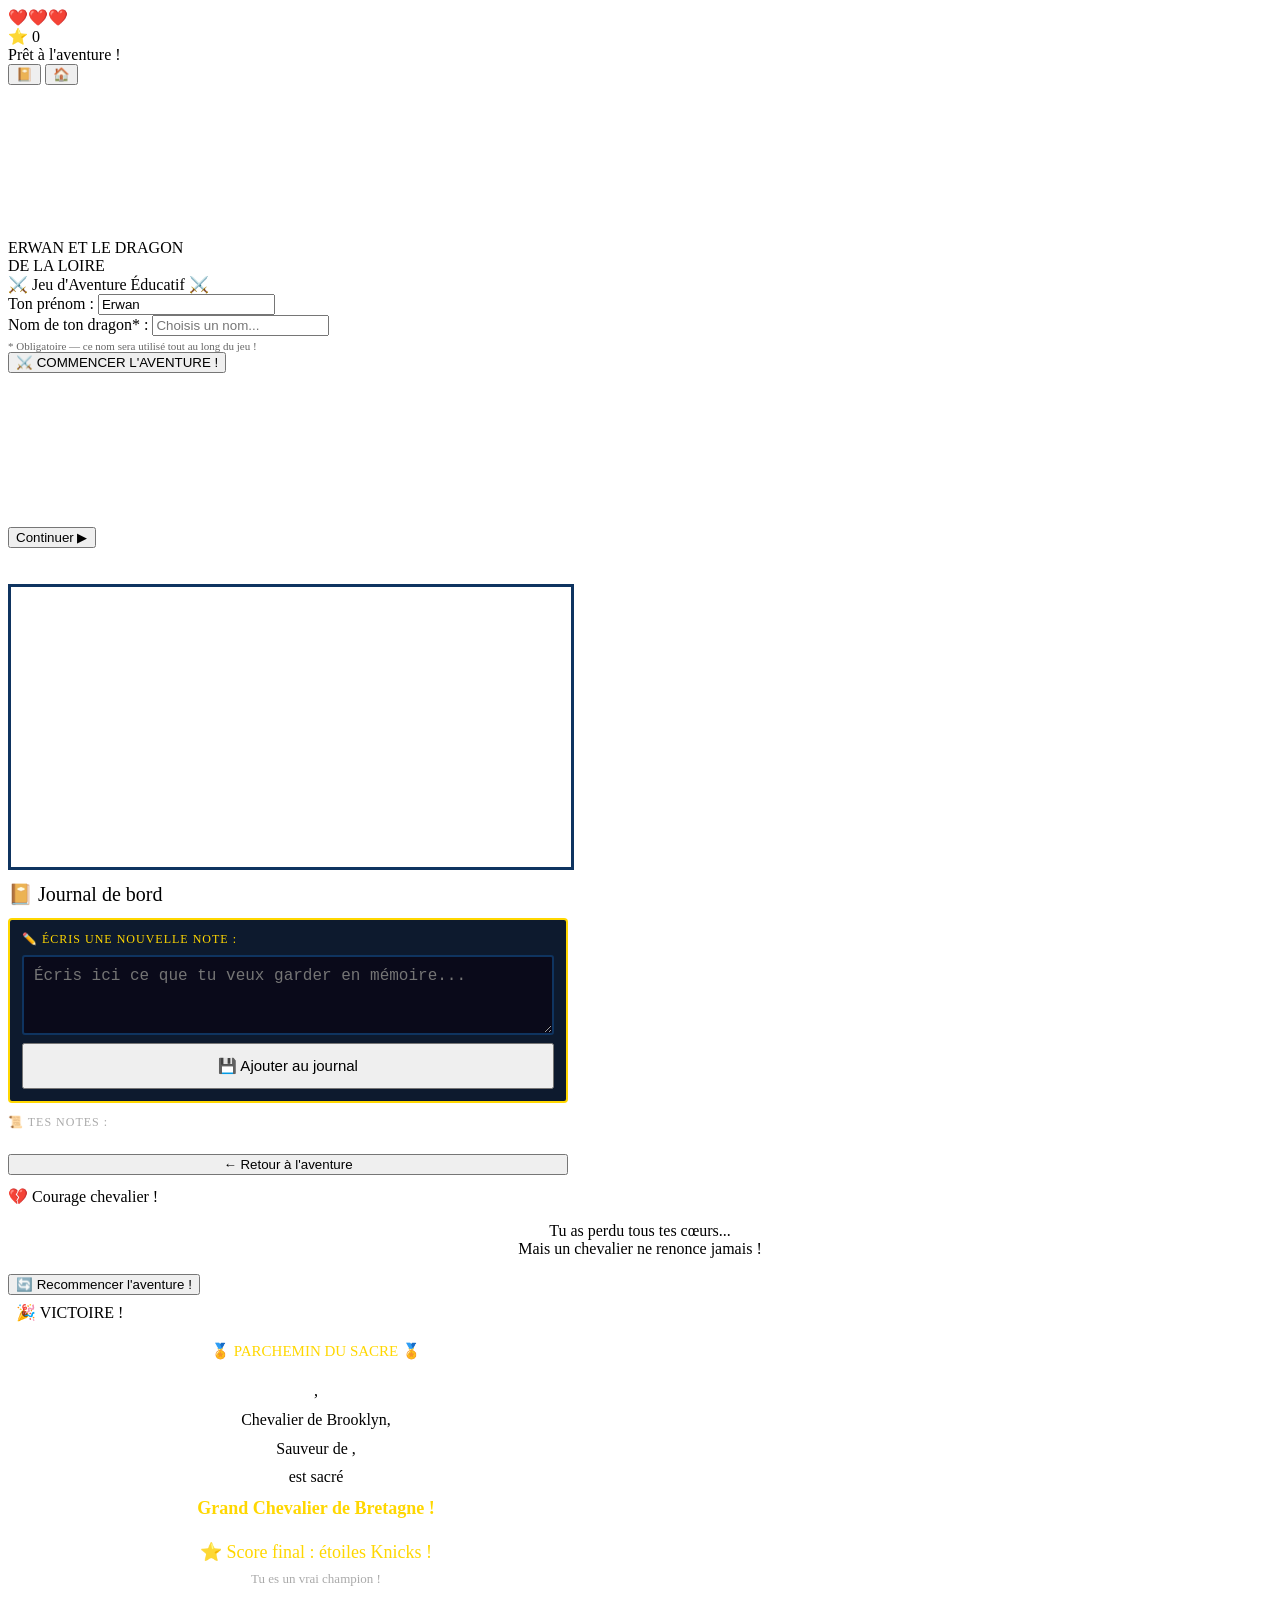
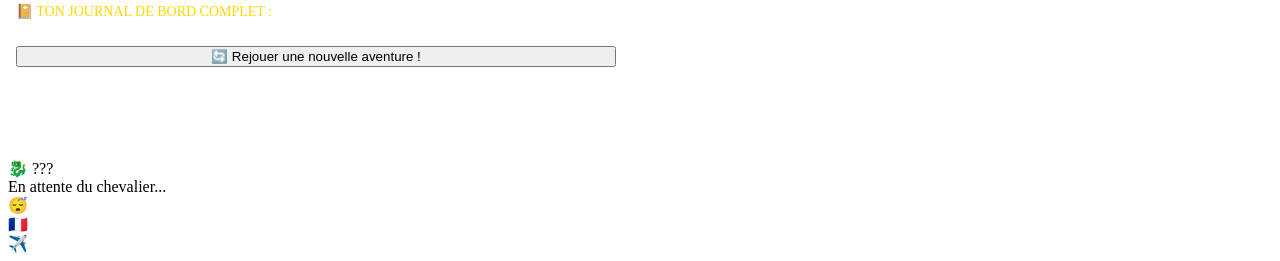
<file: src/index.template.html>
<!DOCTYPE html>
<html lang="fr">
<head>
  <meta charset="UTF-8">
  <meta name="viewport" content="width=device-width, initial-scale=1.0, user-scalable=no">
  <title>Erwan et le Dragon de la Loire</title>
  <style>
    /* STYLES_PLACEHOLDER */
  </style>
</head>
<body>

<!-- ═══════════════════════════════════════════════════════════
     GAME ROOT
═══════════════════════════════════════════════════════════ -->
<div id="game-root">

  <!-- HUD -->
  <div id="hud">
    <div id="hud-hearts">❤️❤️❤️</div>
    <div id="hud-stars">⭐ 0</div>
    <div id="hud-act">Prêt à l'aventure !</div>
    <button id="btn-journal" onclick="showJournal()" title="Journal de bord">📔</button>
    <button id="btn-home" onclick="confirmRestart()" title="Recommencer depuis le début">🏠</button>
  </div>

  <!-- Confirm restart modal -->
  <div id="confirm-modal" style="display:none;position:fixed;inset:0;background:rgba(0,0,0,0.85);
    z-index:600;align-items:center;justify-content:center;">
    <div style="background:#16213e;border:3px solid #e74c3c;border-radius:4px;padding:24px;
      max-width:320px;width:90%;display:flex;flex-direction:column;gap:16px;text-align:center;">
      <div style="font-size:22px;">🏠</div>
      <div style="font-size:15px;line-height:1.6;color:#e0e0ff;">
        Tu veux vraiment recommencer depuis le début ?<br>
        <span style="color:#e74c3c;font-size:13px;">Ta progression sera perdue.</span>
      </div>
      <div style="display:flex;gap:10px;">
        <button class="btn btn-secondary" style="flex:1;font-size:14px;"
          onclick="document.getElementById('confirm-modal').style.display='none'">
          ← Continuer
        </button>
        <button class="btn btn-primary" style="flex:1;font-size:14px;background:#e74c3c;border-color:#c0392b;"
          onclick="document.getElementById('confirm-modal').style.display='none';restartGame()">
          Recommencer ✓
        </button>
      </div>
    </div>
  </div>

  <!-- Main canvas + UI overlay -->
  <div id="canvas-area">
    <canvas id="main-canvas"></canvas>

    <div id="ui-overlay" class="active">

      <!-- ── START SCREEN ───────────────────────────────── -->
      <div class="screen visible" id="screen-start">
        <div class="pixel-title">ERWAN ET LE DRAGON<br>DE LA LOIRE</div>
        <div class="pixel-subtitle">⚔️ Jeu d'Aventure Éducatif ⚔️</div>

        <div class="start-form">
          <div>
            <label for="input-player">Ton prénom :</label>
            <input class="pixel-input" id="input-player" type="text" value="Erwan" maxlength="20" autocomplete="off">
          </div>
          <div>
            <label for="input-dragon">Nom de ton dragon* :</label>
            <input class="pixel-input" id="input-dragon" type="text" placeholder="Choisis un nom..." maxlength="20" autocomplete="off">
            <div style="font-size:11px;color:#666;margin-top:4px;">* Obligatoire — ce nom sera utilisé tout au long du jeu !</div>
          </div>
          <button class="btn btn-primary" onclick="startGame()">⚔️ COMMENCER L'AVENTURE !</button>
        </div>
      </div>

      <!-- ── NARRATION SCREEN ──────────────────────────── -->
      <div class="screen" id="screen-narration">
        <div class="narration-screen">
          <div class="scene-canvas-container">
            <canvas class="scene-canvas" id="scene-canvas"></canvas>
          </div>
          <div class="dialogue-box">
            <div class="dialogue-speaker" id="narr-speaker"></div>
            <div class="dialogue-text" id="narr-text"></div>
          </div>
          <button class="btn btn-secondary" id="narr-next">Continuer ▶</button>
        </div>
      </div>

      <!-- ── EXERCISE SCREEN ───────────────────────────── -->
      <div class="screen" id="screen-exercise">
        <div id="exercise-panel"></div>
      </div>

      <!-- ── MINI-GAME SCREEN ──────────────────────────── -->
      <div class="screen" id="screen-minigame">
        <div style="width:100%;max-width:560px;display:flex;flex-direction:column;gap:10px;height:100%;">
          <div id="mg-title" style="font-size:18px;color:#ffd700;text-align:center;padding:8px;"></div>
          <div id="mg-instr" style="font-size:13px;color:#aaa;text-align:center;"></div>
          <canvas id="minigame-canvas" style="flex:1;width:100%;border:3px solid #0f3460;image-rendering:pixelated;"></canvas>
        </div>
      </div>

      <!-- ── JOURNAL SCREEN ───────────────────────────── -->
      <div class="screen" id="screen-journal">
        <div style="width:100%;max-width:560px;display:flex;flex-direction:column;gap:12px;height:100%;padding:12px 0;">
          <div class="pixel-title" style="font-size:20px;">📔 Journal de bord</div>

          <!-- Write area always visible at top -->
          <div style="background:#0d1a2e;border:2px solid #ffd700;border-radius:4px;padding:12px;">
            <div style="font-size:12px;color:#ffd700;margin-bottom:8px;text-transform:uppercase;letter-spacing:1px;">✏️ Écris une nouvelle note :</div>
            <textarea id="journal-write-input"
              placeholder="Écris ici ce que tu veux garder en mémoire..."
              style="width:100%;min-height:80px;background:#0a0a1a;border:2px solid #0f3460;
                     color:#e0e0ff;font-family:'Courier New',monospace;font-size:16px;
                     padding:10px;border-radius:3px;resize:vertical;outline:none;
                     touch-action:auto;-webkit-user-select:text;user-select:text;
                     display:block;box-sizing:border-box;"></textarea>
            <button class="btn btn-primary" onclick="addJournalNote()"
              style="margin-top:8px;width:100%;font-size:15px;padding:12px;">
              💾 Ajouter au journal
            </button>
          </div>

          <!-- Entries list -->
          <div style="font-size:12px;color:#aaa;text-transform:uppercase;letter-spacing:1px;">📜 Tes notes :</div>
          <div class="journal-scroll" style="flex:1;overflow-y:auto;">
            <div id="journal-list"></div>
          </div>

          <button class="btn btn-secondary" onclick="closeJournal()">← Retour à l'aventure</button>
        </div>
      </div>

      <!-- ── GAME OVER SCREEN ──────────────────────────── -->
      <div class="screen" id="screen-gameover">
        <div class="gameover-title">💔 Courage chevalier !</div>
        <div class="dialogue-box" style="text-align:center;">
          <p style="margin-bottom:12px;">Tu as perdu tous tes cœurs...<br>Mais un chevalier ne renonce jamais !</p>
          <div id="gameover-stars" style="font-size:20px;color:#ffd700;margin-bottom:16px;"></div>
        </div>
        <button class="btn btn-primary" onclick="restartGame()">🔄 Recommencer l'aventure !</button>
      </div>

      <!-- ── EPILOGUE SCREEN ──────────────────────────── -->
      <div class="screen" id="screen-epilogue">
        <div style="width:100%;max-width:600px;overflow-y:auto;display:flex;flex-direction:column;gap:16px;padding:8px;">
          <div class="pixel-title">🎉 VICTOIRE !</div>

          <div class="dialogue-box" style="text-align:center;">
            <div style="font-size:15px;line-height:1.8;color:#ffd700;">
              🏅 PARCHEMIN DU SACRE 🏅
            </div>
            <div style="font-size:16px;margin-top:12px;line-height:1.8;">
              <strong id="epilogue-player" style="color:#ffd700;"></strong>,<br>
              Chevalier de Brooklyn,<br>
              Sauveur de <strong id="epilogue-dragon" style="color:#2ecc40;"></strong>,<br>
              est sacré<br>
              <strong style="font-size:18px;color:#ffd700;">Grand Chevalier de Bretagne !</strong>
            </div>
          </div>

          <div class="dialogue-box" style="text-align:center;">
            <div style="color:#ffd700;font-size:18px;">⭐ Score final : <strong id="epilogue-stars"></strong> étoiles Knicks !</div>
            <div style="color:#aaa;font-size:13px;margin-top:8px;">Tu es un vrai champion !</div>
          </div>

          <div class="dialogue-box">
            <div style="color:#ffd700;font-size:14px;margin-bottom:10px;">📔 TON JOURNAL DE BORD COMPLET :</div>
            <div id="epilogue-journal" style="max-height:200px;overflow-y:auto;"></div>
          </div>

          <button class="btn btn-primary" onclick="restartGame()">🔄 Rejouer une nouvelle aventure !</button>
        </div>
      </div>

    </div><!-- /ui-overlay -->
  </div><!-- /canvas-area -->

  <!-- Dragon panel -->
  <div id="dragon-panel">
    <canvas id="dragon-canvas" width="80" height="80" style="width:80px;height:80px;"></canvas>
    <div id="dragon-info">
      <div id="dragon-name-display">🐉 ???</div>
      <div id="dragon-status">En attente du chevalier...</div>
    </div>
    <div id="dragon-mood">😴</div>
  </div>

</div><!-- /game-root -->

<!-- Flag announcement overlay -->
<div id="flag-announce">
  <div id="flag-emoji">🇫🇷</div>
</div>

<!-- Celebration layer -->
<div id="celebration"></div>

<!-- Transition overlay -->
<div id="transition-overlay">
  <div class="transition-icon" id="transition-icon">✈️</div>
</div>

<script>
/* SCRIPTS_PLACEHOLDER */
</script>

</body>
</html>
</file>
